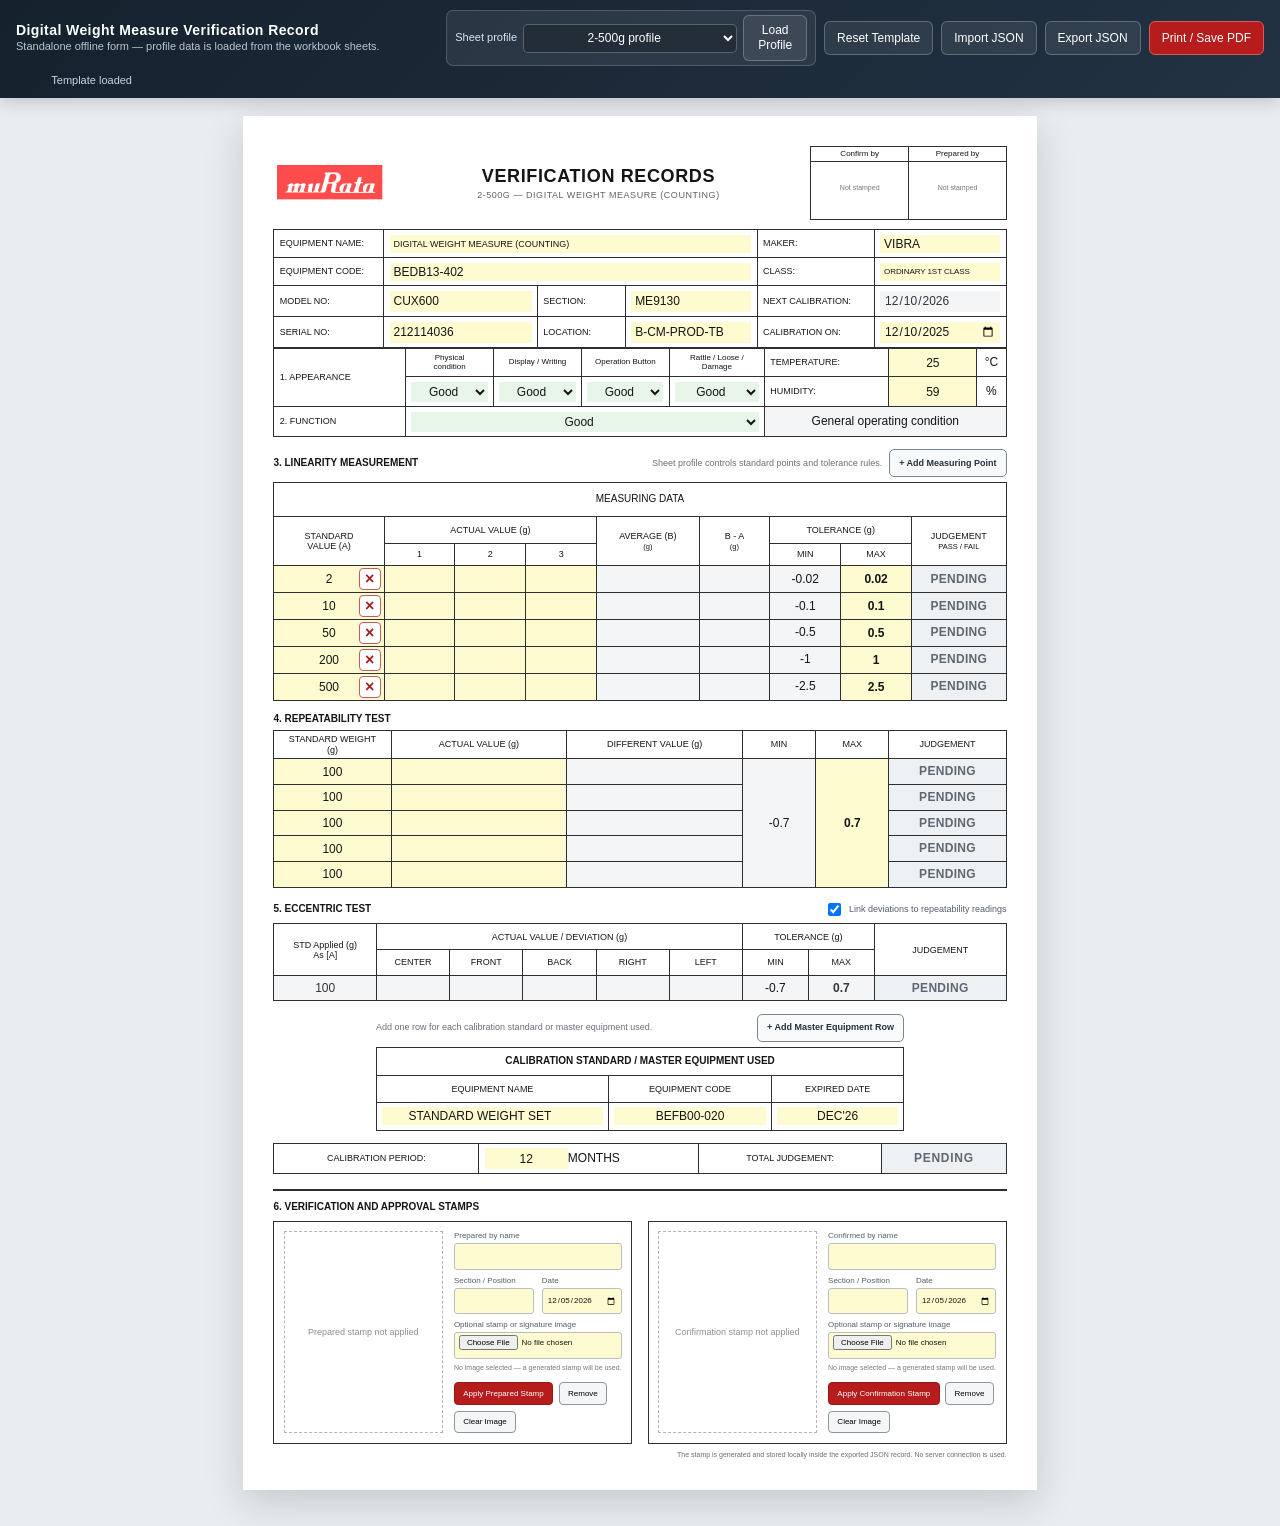
<file: Digital_Weight_Measure_Profile_Standalone.html>
<!DOCTYPE html>
<html lang="en">
<head>
<meta charset="UTF-8">
<meta name="viewport" content="width=device-width, initial-scale=1.0">
<title>Weight Measurer Verification Record</title>
<style>
  :root {
    --ink: #151515;
    --line: #2f2f2f;
    --muted: #68707a;
    --paper: #ffffff;
    --workspace: #e9edf1;
    --entry: #fffbd0;
    --entry-focus: #fff4a4;
    --computed: #f3f5f7;
    --pass-bg: #e8f6ea;
    --pass-fg: #17652d;
    --fail-bg: #fde8e7;
    --fail-fg: #a51f1f;
    --pending-bg: #eef1f4;
    --pending-fg: #5e6872;
    --stamp: #bd1e1e;
    --toolbar: #15212d;
    --toolbar-2: #223243;
  }

  * { box-sizing: border-box; }

  html { background: var(--workspace); }

  body {
    margin: 0;
    color: var(--ink);
    background: var(--workspace);
    font-family: Arial, Helvetica, sans-serif;
    font-size: 12px;
    line-height: 1.25;
  }

  button, input, select { font: inherit; }

  .toolbar {
    position: sticky;
    top: 0;
    z-index: 1000;
    display: flex;
    align-items: center;
    gap: 8px;
    flex-wrap: wrap;
    padding: 10px 16px;
    color: #fff;
    background: linear-gradient(135deg, var(--toolbar), var(--toolbar-2));
    box-shadow: 0 4px 16px rgba(0, 0, 0, .18);
  }

  .toolbar-title {
    margin-right: auto;
    min-width: 220px;
  }

  .toolbar-title strong {
    display: block;
    font-size: 14px;
    letter-spacing: .03em;
  }

  .toolbar-title span {
    color: #b9c5d0;
    font-size: 11px;
  }

  .tool-button {
    min-height: 34px;
    padding: 7px 12px;
    border: 1px solid rgba(255,255,255,.24);
    border-radius: 6px;
    color: #fff;
    background: rgba(255,255,255,.08);
    cursor: pointer;
  }

  .tool-button:hover { background: rgba(255,255,255,.17); }
  .tool-button.primary { background: #b71c1c; border-color: #d45b5b; }
  .tool-button.primary:hover { background: #cb2525; }

  .profile-control {
    display: flex;
    align-items: center;
    gap: 6px;
    min-height: 34px;
    padding: 4px 8px;
    border: 1px solid rgba(255,255,255,.18);
    border-radius: 7px;
    background: rgba(255,255,255,.07);
  }

  .profile-control label {
    color: #dbe5ee;
    font-size: 11px;
    white-space: nowrap;
  }

  .profile-control select {
    min-width: 188px;
    height: 29px;
    padding: 5px 7px;
    border: 1px solid rgba(255,255,255,.25);
    border-radius: 5px;
    color: #fff;
    background: rgba(0,0,0,.18);
  }

  .profile-control select option { color: #111; background: #fff; }


  .save-indicator {
    min-width: 116px;
    color: #c8d3dd;
    text-align: right;
    font-size: 11px;
  }

  .page {
    width: 210mm;
    min-height: 297mm;
    margin: 18px auto 36px;
    padding: 8mm;
    background: var(--paper);
    box-shadow: 0 12px 36px rgba(27, 38, 49, .18);
  }

  .document-header {
    display: grid;
    grid-template-columns: 30mm minmax(0, 1fr) 52mm;
    gap: 3mm;
    align-items: stretch;
    margin-bottom: 2.5mm;
  }

  .brand-block {
    display: flex;
    align-items: center;
    justify-content: center;
    min-height: 19mm;
  }

  .brand-block img {
    display: block;
    width: 28mm;
    height: auto;
  }

  .record-title {
    display: flex;
    flex-direction: column;
    align-items: center;
    justify-content: center;
    min-width: 0;
    text-align: center;
  }

  .record-title h1 {
    margin: 0;
    font-size: 18px;
    letter-spacing: .035em;
  }

  .record-title p {
    margin: 3px 0 0;
    color: #5e6267;
    font-size: 9px;
    letter-spacing: .06em;
    text-transform: uppercase;
  }

  .mini-approval {
    display: grid;
    grid-template-columns: 1fr 1fr;
    border: 1px solid var(--line);
  }

  .mini-box {
    min-width: 0;
    min-height: 19mm;
    border-left: 1px solid var(--line);
  }

  .mini-box:first-child { border-left: 0; }

  .mini-label {
    padding: 2px 3px;
    border-bottom: 1px solid var(--line);
    font-size: 8px;
    text-align: center;
  }

  .mini-stamp {
    display: flex;
    align-items: center;
    justify-content: center;
    min-height: 14mm;
    padding: 2px;
    overflow: hidden;
    color: #777;
    text-align: center;
    font-size: 7px;
  }

  .mini-stamp.applied {
    color: var(--stamp);
    font-weight: 700;
    line-height: 1.12;
    text-transform: uppercase;
  }

  table {
    width: 100%;
    border-collapse: collapse;
    table-layout: fixed;
  }

  th, td {
    height: 7.1mm;
    padding: 1.2mm 1.4mm;
    border: 1px solid var(--line);
    vertical-align: middle;
  }

  th {
    font-weight: 500;
    text-align: center;
  }

  .field-label {
    font-size: 9px;
    text-align: left;
    white-space: nowrap;
  }

  .section-heading {
    display: flex;
    align-items: center;
    justify-content: space-between;
    gap: 10px;
    margin: 3.2mm 0 1.2mm;
    font-size: 10px;
    font-weight: 600;
  }

  .section-heading .link-option {
    display: inline-flex;
    align-items: center;
    gap: 5px;
    color: #555e68;
    font-size: 9px;
    font-weight: 400;
  }

  .section-heading .link-option input { width: auto; }

  .section-actions {
    display: inline-flex;
    align-items: center;
    gap: 7px;
    margin-left: auto;
  }

  .section-help {
    color: var(--muted);
    font-size: 9px;
    font-weight: 400;
  }

  .linearity-standard-cell {
    position: relative;
  }

  .linearity-standard-cell input {
    padding-right: 29px;
  }


  .section-cell {
    font-size: 9px;
    font-weight: 500;
    text-align: left;
  }

  .table-title {
    height: 9mm;
    font-size: 10px;
    font-weight: 500;
  }

  .subhead {
    font-size: 9px;
    line-height: 1.12;
  }

  .unit-row th,
  .unit-row td {
    height: 6mm;
    padding-top: .8mm;
    padding-bottom: .8mm;
    font-size: 9px;
  }

  .compact th,
  .compact td { height: 6.8mm; }

  .meta-table input,
  .condition-table input,
  .condition-table select,
  .data-table input,
  .standard-table input,
  .summary-table input,
  .stamp-form input {
    width: 100%;
    min-width: 0;
    height: 100%;
    padding: 2px 4px;
    border: 0;
    border-radius: 0;
    color: var(--ink);
    background: var(--entry);
    outline: 0;
    text-align: center;
  }

  .meta-table input { text-align: left; }
  #equipmentName { font-size: 9px; }
  #equipmentClass { font-size: 8px; letter-spacing: -0.01em; }

  input:focus,
  select:focus {
    background: var(--entry-focus) !important;
    box-shadow: inset 0 0 0 2px #d9a900;
  }

  input[readonly] {
    color: #30363b;
    background: var(--computed);
    cursor: default;
  }

  input[type="number"] { appearance: textfield; }
  input[type="number"]::-webkit-inner-spin-button,
  input[type="number"]::-webkit-outer-spin-button { margin: 0; appearance: none; }

  select {
    width: 100%;
    min-width: 0;
    height: 100%;
    padding: 2px 19px 2px 4px;
    border: 0;
    border-radius: 0;
    color: var(--ink);
    background-color: var(--entry);
    text-align: center;
    outline: 0;
  }

  .select-good { color: var(--pass-fg); background-color: var(--pass-bg) !important; }
  .select-bad { color: var(--fail-fg); background-color: var(--fail-bg) !important; }
  .select-empty { color: var(--pending-fg); background-color: var(--entry) !important; }

  .condition-table .check-label {
    font-size: 8px;
    line-height: 1.1;
    text-align: center;
  }

  .condition-table .environment-value {
    padding: 0;
  }

  .condition-table .environment-unit {
    padding-left: 1px;
    padding-right: 1px;
    text-align: center;
  }

  .data-table td { padding: 0; text-align: center; }
  .data-table th { padding: 1mm; }

  .computed-cell {
    padding: 1mm !important;
    background: var(--computed);
    text-align: center;
    font-variant-numeric: tabular-nums;
  }

  .judgment {
    padding: .8mm !important;
    font-weight: 700;
    letter-spacing: .025em;
    text-align: center;
  }

  .status-pass { color: var(--pass-fg); background: var(--pass-bg); }
  .status-fail { color: var(--fail-fg); background: var(--fail-bg); }
  .status-pending { color: var(--pending-fg); background: var(--pending-bg); }

  .tolerance-input { font-weight: 600; }

  .standard-table-wrap {
    width: 72%;
    margin: 3.2mm auto 0;
  }

  .standard-table {
    width: 100%;
    margin: 0;
  }

  .standard-table .table-title {
    height: 7.5mm;
    font-weight: 700;
  }

  .standard-table-controls {
    display: flex;
    align-items: center;
    justify-content: space-between;
    gap: 8px;
    margin-bottom: 5px;
  }

  .standard-table-help {
    color: var(--muted);
    font-size: 9px;
  }

  .standard-row-button {
    flex: 0 0 auto;
    min-height: 28px;
    padding: 5px 9px;
    border: 1px solid #7a8793;
    border-radius: 5px;
    color: #24313d;
    background: #f7f9fb;
    cursor: pointer;
    font-size: 9px;
    font-weight: 700;
  }

  .standard-row-button:hover { background: #eaf0f5; }

  .standard-name-cell {
    position: relative;
  }

  .standard-name-cell input {
    padding-right: 29px;
  }

  .standard-row-remove {
    position: absolute;
    top: 50%;
    right: 3px;
    width: 22px;
    height: 22px;
    padding: 0;
    border: 1px solid #c75b5b;
    border-radius: 4px;
    color: #a51f1f;
    background: #fff;
    cursor: pointer;
    font-size: 16px;
    font-weight: 700;
    line-height: 18px;
    transform: translateY(-50%);
  }

  .standard-row-remove:hover { background: #fde8e7; }

  .summary-table {
    margin-top: 3.2mm;
  }

  .summary-table td { height: 8mm; }

  .summary-label {
    font-size: 9px;
    white-space: nowrap;
  }

  .period-wrap {
    display: grid;
    grid-template-columns: 22mm 1fr;
    align-items: center;
    height: 100%;
  }

  .period-wrap input { text-align: center; }

  .overall-status {
    font-size: 12px;
    font-weight: 800;
    letter-spacing: .06em;
    text-align: center;
  }

  .stamp-section {
    margin-top: 4mm;
    padding-top: 2.5mm;
    border-top: 2px solid var(--line);
    break-inside: avoid;
  }

  .stamp-section h2 {
    margin: 0 0 2mm;
    font-size: 10px;
    font-weight: 600;
  }

  .stamp-grid {
    display: grid;
    grid-template-columns: 1fr 1fr;
    gap: 4mm;
  }

  .stamp-card {
    display: grid;
    grid-template-columns: 42mm 1fr;
    gap: 3mm;
    min-height: 35mm;
    padding: 2.5mm;
    border: 1px solid var(--line);
  }

  .stamp-preview {
    display: flex;
    flex-direction: column;
    align-items: center;
    justify-content: center;
    min-height: 29mm;
    padding: 2mm;
    border: 1px dashed #aeb4ba;
    overflow: hidden;
    background: #fff;
    text-align: center;
  }

  .stamp-preview.empty {
    color: #8a9096;
    font-size: 9px;
  }

  .generated-stamp {
    width: 37mm;
    max-width: 100%;
    padding: 1.5mm 2mm;
    border: 1.2mm double var(--stamp);
    border-radius: 3mm;
    color: var(--stamp);
    transform: rotate(-2deg);
    text-align: center;
    text-transform: uppercase;
  }

  .generated-stamp .stamp-role {
    padding-bottom: 1mm;
    border-bottom: .6mm solid var(--stamp);
    font-size: 10px;
    font-weight: 900;
    letter-spacing: .08em;
  }

  .generated-stamp .stamp-name {
    margin-top: 1.2mm;
    overflow-wrap: anywhere;
    font-size: 8px;
    font-weight: 800;
  }

  .generated-stamp .stamp-meta {
    margin-top: .8mm;
    font-size: 7px;
    line-height: 1.15;
  }

  .uploaded-stamp {
    max-width: 36mm;
    max-height: 20mm;
    object-fit: contain;
  }

  .uploaded-caption {
    margin-top: 1mm;
    color: var(--stamp);
    font-size: 7px;
    font-weight: 700;
    line-height: 1.15;
    text-transform: uppercase;
  }

  .stamp-form {
    display: grid;
    grid-template-columns: 1fr 1fr;
    gap: 1.5mm 2mm;
    align-content: start;
  }

  .stamp-form label {
    display: block;
    min-width: 0;
    color: #555e68;
    font-size: 8px;
  }

  .stamp-form label.full { grid-column: 1 / -1; }

  .stamp-form input {
    height: 7mm;
    margin-top: .6mm;
    border: 1px solid #b9bec4;
    border-radius: 3px;
    text-align: left;
  }

  .stamp-actions {
    display: flex;
    gap: 1.5mm;
    grid-column: 1 / -1;
    flex-wrap: wrap;
    margin-top: .4mm;
  }

  .stamp-button {
    padding: 1.4mm 2.2mm;
    border: 1px solid #8d959d;
    border-radius: 4px;
    background: #f4f6f8;
    cursor: pointer;
    font-size: 8px;
  }

  .stamp-button.apply {
    color: #fff;
    border-color: #9d1717;
    background: #b71c1c;
  }

  .stamp-button:hover { filter: brightness(.97); }

  .stamp-file-name {
    grid-column: 1 / -1;
    min-height: 11px;
    color: #747b82;
    font-size: 7px;
  }

  .document-note {
    margin: 2mm 0 0;
    color: #676e75;
    font-size: 7px;
    text-align: right;
  }

  .toast {
    position: fixed;
    right: 18px;
    bottom: 18px;
    z-index: 2000;
    max-width: 360px;
    padding: 10px 14px;
    border-radius: 7px;
    color: #fff;
    background: rgba(25, 33, 41, .94);
    box-shadow: 0 8px 22px rgba(0,0,0,.22);
    opacity: 0;
    transform: translateY(8px);
    pointer-events: none;
    transition: opacity .18s ease, transform .18s ease;
  }

  .toast.show { opacity: 1; transform: translateY(0); }

  .visually-hidden {
    position: absolute !important;
    width: 1px !important;
    height: 1px !important;
    padding: 0 !important;
    margin: -1px !important;
    overflow: hidden !important;
    clip: rect(0,0,0,0) !important;
    white-space: nowrap !important;
    border: 0 !important;
  }

  @media (max-width: 900px) {
    .page {
      width: calc(100% - 20px);
      min-width: 760px;
      margin: 10px;
    }

    body { overflow-x: auto; }
    .toolbar { min-width: 780px; }
  }

  @page {
    size: A4 portrait;
    margin: 6mm;
  }

  @media print {
    html, body {
      width: 210mm;
      margin: 0;
      background: #fff;
      -webkit-print-color-adjust: exact;
      print-color-adjust: exact;
    }

    .toolbar,
    .screen-only,
    .toast { display: none !important; }

    .page {
      width: auto;
      min-height: 0;
      margin: 0;
      padding: 0;
      box-shadow: none;
    }

    .record-title h1 { font-size: 16px; }
    .document-header { margin-bottom: 2mm; }
    .section-heading { margin-top: 2.5mm; }
    .stamp-section { display: none !important; }
    .standard-table-controls,
    .standard-row-remove { display: none !important; }
    .standard-name-cell input,
    .linearity-standard-cell input { padding-right: 4px; }

    input,
    select {
      color: #000 !important;
      background: transparent !important;
      box-shadow: none !important;
      -webkit-appearance: none;
      appearance: none;
    }

    input[readonly] { background: transparent !important; }
    select { padding-right: 4px; }

    .status-pass { background: #e8f6ea !important; }
    .status-fail { background: #fde8e7 !important; }
    .status-pending { background: #eef1f4 !important; }
    .select-good { background: #e8f6ea !important; }
    .select-bad { background: #fde8e7 !important; }

    .stamp-card {
      grid-template-columns: 1fr;
      min-height: 31mm;
      padding: 2mm;
    }

    .stamp-preview {
      min-height: 27mm;
      border: 0;
    }

    .document-note { display: none; }
  }
</style>
</head>
<body>
  <div class="toolbar" role="region" aria-label="Document controls">
    <div class="toolbar-title">
      <strong>Digital Weight Measure Verification Record</strong>
      <span>Standalone offline form — profile data is loaded from the workbook sheets.</span>
    </div>
    <div class="profile-control">
      <label for="profileSelect">Sheet profile</label>
      <select id="profileSelect" aria-label="Digital weight measure sheet profile">
        <option value="profile_moisture">Moisture profile</option>
        <option value="profile_1_10kg">1-10kg profile</option>
        <option value="profile_2_50g">2-50g profile</option>
        <option value="profile_100g">100g profile</option>
        <option value="profile_2_200g">2-200g profile</option>
        <option value="profile_2_500g" selected>2-500g profile</option>
        <option value="profile_above_10kg">above 10kg profile</option>
        <option value="profile_gf_3000">GF-3000 profile</option>
        <option value="profile_spx6201jp">SPX6201JP profile</option>
        <option value="profile_cux_1500">CUX 1500 profile</option>
        <option value="profile_ek12ooi">EK12OOi profile</option>
        <option value="profile_plt">PLT profile</option>
      </select>
      <button class="tool-button" type="button" id="applyProfileButton">Load Profile</button>
    </div>
    <button class="tool-button" type="button" id="resetButton">Reset Template</button>
    <button class="tool-button" type="button" id="importButton">Import JSON</button>
    <button class="tool-button" type="button" id="exportButton">Export JSON</button>
    <button class="tool-button primary" type="button" id="printButton">Print / Save PDF</button>
    <span class="save-indicator" id="saveIndicator">Ready</span>
    <input class="visually-hidden" type="file" id="jsonFileInput" accept="application/json,.json">
  </div>

  <main class="page" id="verificationRecord">
    <header class="document-header">
      <div class="brand-block">
        <img src="[data-uri]" alt="Murata logo">
      </div>
      <div class="record-title">
        <h1>VERIFICATION RECORDS</h1>
        <p id="recordSubtitle">Digital Weight Measure / Counting Scale</p>
      </div>
      <div class="mini-approval" aria-label="Approval stamp summary">
        <div class="mini-box">
          <div class="mini-label">Confirm by</div>
          <div class="mini-stamp" id="miniConfirmed">Not stamped</div>
        </div>
        <div class="mini-box">
          <div class="mini-label">Prepared by</div>
          <div class="mini-stamp" id="miniPrepared">Not stamped</div>
        </div>
      </div>
    </header>

    <table class="meta-table" aria-label="Equipment information">
      <colgroup>
        <col style="width:15%"><col style="width:21%">
        <col style="width:12%"><col style="width:18%">
        <col style="width:16%"><col style="width:18%">
      </colgroup>
      <tbody>
        <tr>
          <th class="field-label">EQUIPMENT NAME:</th>
          <td colspan="3"><input id="equipmentName" type="text" autocomplete="off"></td>
          <th class="field-label">MAKER:</th>
          <td><input id="maker" type="text" autocomplete="off"></td>
        </tr>
        <tr>
          <th class="field-label">EQUIPMENT CODE:</th>
          <td colspan="3"><input id="equipmentCode" type="text" autocomplete="off"></td>
          <th class="field-label">CLASS:</th>
          <td><input id="equipmentClass" type="text" autocomplete="off"></td>
        </tr>
        <tr>
          <th class="field-label">MODEL NO:</th>
          <td><input id="modelNo" type="text" autocomplete="off"></td>
          <th class="field-label">SECTION:</th>
          <td><input id="section" type="text" autocomplete="off"></td>
          <th class="field-label">NEXT CALIBRATION:</th>
          <td><input id="nextCalibration" type="date" readonly></td>
        </tr>
        <tr>
          <th class="field-label">SERIAL NO:</th>
          <td><input id="serialNo" type="text" autocomplete="off"></td>
          <th class="field-label">LOCATION:</th>
          <td><input id="location" type="text" autocomplete="off"></td>
          <th class="field-label">CALIBRATION ON:</th>
          <td><input id="calibrationOn" type="date"></td>
        </tr>
      </tbody>
    </table>

    <table class="condition-table compact" aria-label="Appearance and function checks">
      <colgroup>
        <col style="width:18%"><col style="width:12%"><col style="width:12%"><col style="width:12%"><col style="width:13%"><col style="width:17%"><col style="width:12%"><col style="width:4%">
      </colgroup>
      <tbody>
        <tr>
          <th class="section-cell" rowspan="2">1. APPEARANCE</th>
          <th class="check-label">Physical<br>condition</th>
          <th class="check-label">Display / Writing</th>
          <th class="check-label">Operation Button</th>
          <th class="check-label">Rattle / Loose / Damage</th>
          <th class="field-label">TEMPERATURE:</th>
          <td class="environment-value"><input id="temperature" type="number" step="0.1"></td>
          <td class="environment-unit">°C</td>
        </tr>
        <tr>
          <td><select id="appearancePhysical" aria-label="Physical condition"><option value=""></option><option>Good</option><option>No Good</option></select></td>
          <td><select id="appearanceDisplay" aria-label="Display and writing"><option value=""></option><option>Good</option><option>No Good</option></select></td>
          <td><select id="appearanceOperation" aria-label="Operation button"><option value=""></option><option>Good</option><option>No Good</option></select></td>
          <td><select id="appearanceDamage" aria-label="Rattle, loose or damage"><option value=""></option><option>Good</option><option>No Good</option></select></td>
          <th class="field-label">HUMIDITY:</th>
          <td class="environment-value"><input id="humidity" type="number" step="0.1"></td>
          <td class="environment-unit">%</td>
        </tr>
        <tr>
          <th class="section-cell">2. FUNCTION</th>
          <td colspan="4"><select id="functionCheck" aria-label="Function check"><option value=""></option><option>Good</option><option>No Good</option></select></td>
          <td colspan="3" class="computed-cell">General operating condition</td>
        </tr>
      </tbody>
    </table>

    <div class="section-heading">
      <span>3. LINEARITY MEASUREMENT</span>
      <div class="section-actions screen-only">
        <span class="section-help">Sheet profile controls standard points and tolerance rules.</span>
        <button class="standard-row-button" type="button" id="addLinearityRowButton">+ Add Measuring Point</button>
      </div>
    </div>
    <table class="data-table" aria-label="Linearity measurement">
      <colgroup>
        <col style="width:14%"><col style="width:9%"><col style="width:9%"><col style="width:9%"><col style="width:13%"><col style="width:9%"><col style="width:9%"><col style="width:9%"><col style="width:12%">
      </colgroup>
      <thead>
        <tr><th class="table-title" colspan="9">MEASURING DATA</th></tr>
        <tr>
          <th rowspan="2" class="subhead">STANDARD<br>VALUE (A)</th>
          <th colspan="3" class="subhead">ACTUAL VALUE (<span data-unit-text>g</span>)</th>
          <th rowspan="2" class="subhead">AVERAGE (B)<br><small>(<span data-unit-text>g</span>)</small></th>
          <th rowspan="2" class="subhead">B - A<br><small>(<span data-unit-text>g</span>)</small></th>
          <th colspan="2" class="subhead">TOLERANCE (<span data-unit-text>g</span>)</th>
          <th rowspan="2" class="subhead">JUDGEMENT<br><small>PASS / FAIL</small></th>
        </tr>
        <tr class="unit-row">
          <th>1</th><th>2</th><th>3</th><th>MIN</th><th>MAX</th>
        </tr>
      </thead>
      <tbody id="linearityBody"></tbody>
    </table>

    <div class="section-heading"><span>4. REPEATABILITY TEST</span></div>
    <table class="data-table compact" aria-label="Repeatability test">
      <colgroup>
        <col style="width:16%"><col style="width:24%"><col style="width:24%"><col style="width:10%"><col style="width:10%"><col style="width:16%">
      </colgroup>
      <thead>
        <tr>
          <th class="subhead">STANDARD WEIGHT<br>(<span data-unit-text>g</span>)</th>
          <th class="subhead">ACTUAL VALUE (<span data-unit-text>g</span>)</th>
          <th class="subhead">DIFFERENT VALUE (<span data-unit-text>g</span>)</th>
          <th class="subhead">MIN</th>
          <th class="subhead">MAX</th>
          <th class="subhead">JUDGEMENT</th>
        </tr>
      </thead>
      <tbody id="repeatabilityBody"></tbody>
    </table>

    <div class="section-heading">
      <span>5. ECCENTRIC TEST</span>
      <label class="link-option screen-only"><input type="checkbox" id="linkEccentric" checked> Link deviations to repeatability readings</label>
    </div>
    <table class="data-table compact" aria-label="Eccentric test">
      <colgroup>
        <col style="width:14%"><col style="width:10%"><col style="width:10%"><col style="width:10%"><col style="width:10%"><col style="width:10%"><col style="width:9%"><col style="width:9%"><col style="width:18%">
      </colgroup>
      <thead>
        <tr>
          <th rowspan="2" class="subhead">STD Applied (<span data-unit-text>g</span>)<br>As [A]</th>
          <th colspan="5" class="subhead">ACTUAL VALUE / DEVIATION (<span data-unit-text>g</span>)</th>
          <th colspan="2" class="subhead">TOLERANCE (<span data-unit-text>g</span>)</th>
          <th rowspan="2" class="subhead">JUDGEMENT</th>
        </tr>
        <tr class="unit-row"><th>CENTER</th><th>FRONT</th><th>BACK</th><th>RIGHT</th><th>LEFT</th><th>MIN</th><th>MAX</th></tr>
      </thead>
      <tbody>
        <tr>
          <td><input id="eccStandard" type="number" step="0.01"></td>
          <td><input id="eccCenter" type="number" step="0.01"></td>
          <td><input id="eccFront" type="number" step="0.01"></td>
          <td><input id="eccBack" type="number" step="0.01"></td>
          <td><input id="eccRight" type="number" step="0.01"></td>
          <td><input id="eccLeft" type="number" step="0.01"></td>
          <td class="computed-cell" id="eccMin"></td>
          <td><input class="tolerance-input" id="eccTolerance" type="number" step="0.01" min="0"></td>
          <td class="judgment status-pending" id="eccJudgment">PENDING</td>
        </tr>
      </tbody>
    </table>

    <div class="standard-table-wrap">
      <div class="standard-table-controls screen-only">
        <span class="standard-table-help">Add one row for each calibration standard or master equipment used.</span>
        <button class="standard-row-button" type="button" id="addStandardRowButton">+ Add Master Equipment Row</button>
      </div>
      <table class="standard-table" aria-label="Calibration standard and master equipment used">
        <colgroup><col style="width:44%"><col style="width:31%"><col style="width:25%"></colgroup>
        <thead>
          <tr><th colspan="3" class="table-title">CALIBRATION STANDARD / MASTER EQUIPMENT USED</th></tr>
          <tr><th class="subhead">EQUIPMENT NAME</th><th class="subhead">EQUIPMENT CODE</th><th class="subhead">EXPIRED DATE</th></tr>
        </thead>
        <tbody id="calibrationStandardsBody"></tbody>
      </table>
    </div>

    <table class="summary-table" aria-label="Calibration period and total judgement">
      <colgroup><col style="width:28%"><col style="width:30%"><col style="width:25%"><col style="width:17%"></colgroup>
      <tbody>
        <tr>
          <th class="summary-label">CALIBRATION PERIOD:</th>
          <td>
            <div class="period-wrap">
              <input id="calibrationPeriod" type="number" min="1" step="1">
              <span>MONTHS</span>
            </div>
          </td>
          <th class="summary-label">TOTAL JUDGEMENT:</th>
          <td class="overall-status status-pending" id="totalJudgment">PENDING</td>
        </tr>
      </tbody>
    </table>

    <section class="stamp-section" aria-labelledby="stampTitle">
      <h2 id="stampTitle">6. VERIFICATION AND APPROVAL STAMPS</h2>
      <div class="stamp-grid">
        <article class="stamp-card" data-role="prepared">
          <div class="stamp-preview empty" id="preparedStampPreview">Prepared stamp not applied</div>
          <div class="stamp-form screen-only">
            <label class="full">Prepared by name
              <input id="preparedName" type="text" autocomplete="off">
            </label>
            <label>Section / Position
              <input id="preparedSection" type="text" autocomplete="off">
            </label>
            <label>Date
              <input id="preparedDate" type="date">
            </label>
            <label class="full">Optional stamp or signature image
              <input id="preparedImageInput" type="file" accept="image/*">
            </label>
            <div class="stamp-file-name" id="preparedImageName">No image selected — a generated stamp will be used.</div>
            <div class="stamp-actions">
              <button class="stamp-button apply" type="button" data-apply-stamp="prepared">Apply Prepared Stamp</button>
              <button class="stamp-button" type="button" data-remove-stamp="prepared">Remove</button>
              <button class="stamp-button" type="button" data-clear-image="prepared">Clear Image</button>
            </div>
          </div>
        </article>

        <article class="stamp-card" data-role="confirmed">
          <div class="stamp-preview empty" id="confirmedStampPreview">Confirmation stamp not applied</div>
          <div class="stamp-form screen-only">
            <label class="full">Confirmed by name
              <input id="confirmedName" type="text" autocomplete="off">
            </label>
            <label>Section / Position
              <input id="confirmedSection" type="text" autocomplete="off">
            </label>
            <label>Date
              <input id="confirmedDate" type="date">
            </label>
            <label class="full">Optional stamp or signature image
              <input id="confirmedImageInput" type="file" accept="image/*">
            </label>
            <div class="stamp-file-name" id="confirmedImageName">No image selected — a generated stamp will be used.</div>
            <div class="stamp-actions">
              <button class="stamp-button apply" type="button" data-apply-stamp="confirmed">Apply Confirmation Stamp</button>
              <button class="stamp-button" type="button" data-remove-stamp="confirmed">Remove</button>
              <button class="stamp-button" type="button" data-clear-image="confirmed">Clear Image</button>
            </div>
          </div>
        </article>
      </div>
      <p class="document-note">The stamp is generated and stored locally inside the exported JSON record. No server connection is used.</p>
    </section>
  </main>

  <div class="toast" id="toast" role="status" aria-live="polite"></div>


<script>
(() => {
  'use strict';

  const STORAGE_KEY = 'digital-weight-measure-profile-record-v3';
  const DEFAULT_PROFILE = "profile_2_500g";
  const MAX_LINEARITY_ROWS = 20;
  const REPEATABILITY_READINGS = 5;
  const MAX_STANDARD_ROWS = 30;
  const ECC_IDS = ['eccCenter', 'eccFront', 'eccBack', 'eccRight', 'eccLeft'];
  const PROFILES = {
  "profile_moisture": {
    "label": "Moisture",
    "subtitle": "Moisture \u2014 Moisture weight unit",
    "unit": "g",
    "equipment": {
      "name": "Moisture weight unit",
      "code": "BEDB13-404",
      "maker": "AND",
      "className": "Ordinary 2nd class",
      "modelNo": "AND",
      "section": "ME960",
      "serialNo": "P1062774",
      "location": "B-CM-PROD",
      "calibrationOn": "2025-12-04",
      "temperature": 24,
      "humidity": 56,
      "calibrationPeriod": 12
    },
    "checks": {
      "physical": "Good",
      "display": "Good",
      "operation": "Good",
      "damage": "Good",
      "function": "Good"
    },
    "linearity": [
      {
        "standard": 2.0,
        "toleranceRule": {
          "type": "percent",
          "value": 1.0
        }
      },
      {
        "standard": 5.0,
        "toleranceRule": {
          "type": "percent",
          "value": 1.0
        }
      },
      {
        "standard": 10.0,
        "toleranceRule": {
          "type": "percent",
          "value": 1.0
        }
      },
      {
        "standard": 50.0,
        "toleranceRule": {
          "type": "percent",
          "value": 0.5
        }
      }
    ],
    "repeatability": {
      "standards": [
        20.0,
        20.0,
        20.0,
        20.0,
        20.0
      ],
      "toleranceRule": {
        "type": "percent",
        "value": 0.7
      }
    },
    "calibrationStandards": [
      {
        "name": "2 gram",
        "code": "BEFB00-020",
        "expiredDate": "Dec'26"
      },
      {
        "name": "10 gram",
        "code": "BEFB00-020",
        "expiredDate": "Dec'26"
      },
      {
        "name": "20 gram",
        "code": "BEFB00-020",
        "expiredDate": "Dec'26"
      },
      {
        "name": "50gram",
        "code": "BEFB00-020",
        "expiredDate": "Dec'26"
      },
      {
        "name": "STOPWATCH",
        "code": "BEFD10-01",
        "expiredDate": "Nov'26"
      },
      {
        "name": "CALIBRATOR FLUKE",
        "code": "BECI90-02",
        "expiredDate": "Jul'26"
      }
    ]
  },
  "profile_1_10kg": {
    "label": "1-10kg",
    "subtitle": "1-10kg \u2014 DIGITAL WEIGHT MEASURE",
    "unit": "kg",
    "equipment": {
      "name": "DIGITAL WEIGHT MEASURE",
      "code": "BEDB13-32",
      "maker": "AND",
      "className": "Ordinary 2nd Class",
      "modelNo": "HW-100KC",
      "section": "ME9110",
      "serialNo": "6B1402547",
      "location": "A-LQH2-PROD",
      "calibrationOn": "2026-02-19",
      "temperature": 22,
      "humidity": 63,
      "calibrationPeriod": 12
    },
    "checks": {
      "physical": "Good",
      "display": "Good",
      "operation": "Good",
      "damage": "Good",
      "function": "Good"
    },
    "linearity": [
      {
        "standard": 1.0,
        "toleranceRule": {
          "type": "percent",
          "value": 0.5
        }
      },
      {
        "standard": 5.0,
        "toleranceRule": {
          "type": "percent",
          "value": 0.3
        }
      },
      {
        "standard": 6.0,
        "toleranceRule": {
          "type": "percent",
          "value": 0.3
        }
      },
      {
        "standard": 10.0,
        "toleranceRule": {
          "type": "percent",
          "value": 0.3
        }
      }
    ],
    "repeatability": {
      "standards": [
        0.5,
        1.0,
        1.0,
        1.0,
        1.0
      ],
      "toleranceRule": {
        "type": "fixed",
        "value": 0.01
      }
    },
    "calibrationStandards": [
      {
        "name": "1 Kg",
        "code": "BECB00-009",
        "expiredDate": "JULY'27"
      },
      {
        "name": "5 Kg",
        "code": "BECB00-010",
        "expiredDate": "JULY'27"
      },
      {
        "name": "10 Kg",
        "code": "BECB00-011",
        "expiredDate": "JULY'21"
      },
      {
        "name": "10 Kg",
        "code": "BECB00-011",
        "expiredDate": "JULY'27"
      }
    ]
  },
  "profile_2_50g": {
    "label": "2-50g",
    "subtitle": "2-50g \u2014 Digital Weight Measure",
    "unit": "g",
    "equipment": {
      "name": "Digital Weight Measure",
      "code": "BEDB13-10",
      "maker": "AS ONE",
      "className": "ORDINARY 2nd CLASS",
      "modelNo": "ASP114",
      "section": "ME9130",
      "serialNo": "B348041212",
      "location": "A-FP21-LPD-AREA",
      "calibrationOn": "2026-06-09",
      "temperature": 25,
      "humidity": 56,
      "calibrationPeriod": 12
    },
    "checks": {
      "physical": "Good",
      "display": "Good",
      "operation": "Good",
      "damage": "Good",
      "function": "Good"
    },
    "linearity": [
      {
        "standard": 2.0,
        "toleranceRule": {
          "type": "percent",
          "value": 1.0
        }
      },
      {
        "standard": 5.0,
        "toleranceRule": {
          "type": "percent",
          "value": 1.0
        }
      },
      {
        "standard": 9.997,
        "toleranceRule": {
          "type": "percent",
          "value": 1.0
        }
      },
      {
        "standard": 50.0,
        "toleranceRule": {
          "type": "percent",
          "value": 0.5
        }
      }
    ],
    "repeatability": {
      "standards": [
        100.0,
        100.0,
        100.0,
        100.0,
        100.0
      ],
      "toleranceRule": {
        "type": "percent",
        "value": 0.7
      }
    },
    "calibrationStandards": [
      {
        "name": "STANDARD WEIGHT SET",
        "code": "BEFB00-020",
        "expiredDate": "DEC'26"
      }
    ]
  },
  "profile_100g": {
    "label": "100g",
    "subtitle": "100g \u2014 DIGITAL WEIGHT MEASURE",
    "unit": "g",
    "equipment": {
      "name": "DIGITAL WEIGHT MEASURE",
      "code": "BEDB13-04",
      "maker": "E&E",
      "className": "Ordinary 2nd class",
      "modelNo": "FH300",
      "section": "ME9120",
      "serialNo": "431170050049",
      "location": "C-RF-04A-STATION",
      "calibrationOn": "2026-05-05",
      "temperature": 24,
      "humidity": 56,
      "calibrationPeriod": 12
    },
    "checks": {
      "physical": "Good",
      "display": "Good",
      "operation": "Good",
      "damage": "Good",
      "function": "Good"
    },
    "linearity": [
      {
        "standard": 2.0,
        "toleranceRule": {
          "type": "percent",
          "value": 1.0
        }
      },
      {
        "standard": 5.0,
        "toleranceRule": {
          "type": "percent",
          "value": 1.0
        }
      },
      {
        "standard": 10.0,
        "toleranceRule": {
          "type": "percent",
          "value": 1.0
        }
      },
      {
        "standard": 50.0,
        "toleranceRule": {
          "type": "percent",
          "value": 0.5
        }
      },
      {
        "standard": 200.0,
        "toleranceRule": {
          "type": "percent",
          "value": 0.5
        }
      }
    ],
    "repeatability": {
      "standards": [
        100.0,
        100.0,
        100.0,
        100.0,
        100.0
      ],
      "toleranceRule": {
        "type": "percent",
        "value": 0.7
      }
    },
    "calibrationStandards": [
      {
        "name": "2 gram",
        "code": "BEFB00-020",
        "expiredDate": "Dec'26"
      },
      {
        "name": "10 gram",
        "code": "BEFB00-020",
        "expiredDate": "Dec'26"
      },
      {
        "name": "50 gram",
        "code": "BEFB00-020",
        "expiredDate": "Dec'26"
      },
      {
        "name": "100gram",
        "code": "BEFB00-020",
        "expiredDate": "Dec'26"
      },
      {
        "name": "200 gram",
        "code": "BEFB00-020",
        "expiredDate": "Dec'26"
      }
    ]
  },
  "profile_2_200g": {
    "label": "2-200g",
    "subtitle": "2-200g \u2014 DIGITAL WEIGHT MEASURER",
    "unit": "g",
    "equipment": {
      "name": "DIGITAL WEIGHT MEASURER",
      "code": "BEDB13-405",
      "maker": "AND",
      "className": "Ordinary 2nd class",
      "modelNo": "HR-202i",
      "section": "ME9140",
      "serialNo": "15204967",
      "location": "B-CM-PROD-TB",
      "calibrationOn": "2026-07-22",
      "temperature": 2,
      "humidity": 59,
      "calibrationPeriod": 12
    },
    "checks": {
      "physical": "Good",
      "display": "Good",
      "operation": "Good",
      "damage": "Good",
      "function": "Good"
    },
    "linearity": [
      {
        "standard": 2.0,
        "toleranceRule": {
          "type": "percent",
          "value": 1.0
        }
      },
      {
        "standard": 10.0,
        "toleranceRule": {
          "type": "percent",
          "value": 1.0
        }
      },
      {
        "standard": 50.0,
        "toleranceRule": {
          "type": "percent",
          "value": 1.0
        }
      },
      {
        "standard": 200.0,
        "toleranceRule": {
          "type": "percent",
          "value": 0.5
        }
      },
      {
        "standard": 1000.0,
        "toleranceRule": {
          "type": "fixed",
          "value": 3.0
        }
      }
    ],
    "repeatability": {
      "standards": [
        100.0,
        100.0,
        100.0,
        100.0,
        100.0
      ],
      "toleranceRule": {
        "type": "percent",
        "value": 0.7
      }
    },
    "calibrationStandards": [
      {
        "name": "2 gram",
        "code": "BEFB00-020",
        "expiredDate": "Dec'26"
      },
      {
        "name": "10 gram",
        "code": "BEFB00-020",
        "expiredDate": "Dec'26"
      },
      {
        "name": "50 gram",
        "code": "BEFB00-020",
        "expiredDate": "Dec'26"
      },
      {
        "name": "100gram",
        "code": "BEFB00-020",
        "expiredDate": "Dec'26"
      },
      {
        "name": "200 gram",
        "code": "BEFB00-020",
        "expiredDate": "Dec'26"
      }
    ]
  },
  "profile_2_500g": {
    "label": "2-500g",
    "subtitle": "2-500g \u2014 DIGITAL WEIGHT MEASURE (COUNTING)",
    "unit": "g",
    "equipment": {
      "name": "DIGITAL WEIGHT MEASURE (COUNTING)",
      "code": "BEDB13-402",
      "maker": "VIBRA",
      "className": "ORDINARY 1ST CLASS",
      "modelNo": "CUX600",
      "section": "ME9130",
      "serialNo": "212114036",
      "location": "B-CM-PROD-TB",
      "calibrationOn": "2025-12-10",
      "temperature": 25,
      "humidity": 59,
      "calibrationPeriod": 12
    },
    "checks": {
      "physical": "Good",
      "display": "Good",
      "operation": "Good",
      "damage": "Good",
      "function": "Good"
    },
    "linearity": [
      {
        "standard": 2.0,
        "toleranceRule": {
          "type": "percent",
          "value": 1.0
        }
      },
      {
        "standard": 10.0,
        "toleranceRule": {
          "type": "percent",
          "value": 1.0
        }
      },
      {
        "standard": 50.0,
        "toleranceRule": {
          "type": "percent",
          "value": 1.0
        }
      },
      {
        "standard": 200.0,
        "toleranceRule": {
          "type": "percent",
          "value": 0.5
        }
      },
      {
        "standard": 500.0,
        "toleranceRule": {
          "type": "percent",
          "value": 0.5
        }
      }
    ],
    "repeatability": {
      "standards": [
        100.0,
        100.0,
        100.0,
        100.0,
        100.0
      ],
      "toleranceRule": {
        "type": "percent",
        "value": 0.7
      }
    },
    "calibrationStandards": [
      {
        "name": "STANDARD WEIGHT SET",
        "code": "BEFB00-020",
        "expiredDate": "DEC'26"
      }
    ]
  },
  "profile_above_10kg": {
    "label": "above 10kg",
    "subtitle": "above 10kg \u2014 DIGITAL WEIGHT MEASURER",
    "unit": "kg",
    "equipment": {
      "name": "DIGITAL WEIGHT MEASURER",
      "code": "BEDB13-32",
      "maker": "AND",
      "className": "Ordinary 2nd Class",
      "modelNo": "GP-32K",
      "section": "ME9130",
      "serialNo": "14725620",
      "location": "A-FP21-E-PLATING",
      "calibrationOn": "2026-02-13",
      "temperature": 22,
      "humidity": 63,
      "calibrationPeriod": 12
    },
    "checks": {
      "physical": "Good",
      "display": "Good",
      "operation": "Good",
      "damage": "Good",
      "function": "Good"
    },
    "linearity": [
      {
        "standard": 1.0,
        "toleranceRule": {
          "type": "percent",
          "value": 1.0
        }
      },
      {
        "standard": 5.0,
        "toleranceRule": {
          "type": "percent",
          "value": 0.3
        }
      },
      {
        "standard": 10.0,
        "toleranceRule": {
          "type": "percent",
          "value": 1.0
        }
      }
    ],
    "repeatability": {
      "standards": [
        1.0,
        1.0,
        1.0,
        1.0,
        1.0
      ],
      "toleranceRule": {
        "type": "fixed",
        "value": 0.01
      }
    },
    "calibrationStandards": [
      {
        "name": "1 Kg",
        "code": "BEFB00-020",
        "expiredDate": "DEC'26"
      },
      {
        "name": "5 Kg",
        "code": "BECB00-010",
        "expiredDate": "JULY'27"
      },
      {
        "name": "10 Kg",
        "code": "BECB00-011",
        "expiredDate": "JULY'27"
      }
    ]
  },
  "profile_gf_3000": {
    "label": "GF-3000",
    "subtitle": "GF-3000 \u2014 DIGITAL WEIGHT MEASURE",
    "unit": "g",
    "equipment": {
      "name": "DIGITAL WEIGHT MEASURE",
      "code": "BEDB13-335",
      "maker": "AND",
      "className": "Ordinary 2nd class",
      "modelNo": "GF-3000",
      "section": "ME9130",
      "serialNo": "T0391988",
      "location": "A-AG43-PREPARATION",
      "calibrationOn": "2026-07-03",
      "temperature": 25.7,
      "humidity": 59,
      "calibrationPeriod": 12
    },
    "checks": {
      "physical": "Good",
      "display": "Good",
      "operation": "Good",
      "damage": "Good",
      "function": "Good"
    },
    "linearity": [
      {
        "standard": 2.0,
        "toleranceRule": {
          "type": "percent",
          "value": 1.0
        }
      },
      {
        "standard": 10.0,
        "toleranceRule": {
          "type": "percent",
          "value": 1.0
        }
      },
      {
        "standard": 50.0,
        "toleranceRule": {
          "type": "percent",
          "value": 1.0
        }
      },
      {
        "standard": 200.0,
        "toleranceRule": {
          "type": "percent",
          "value": 0.5
        }
      },
      {
        "standard": 500.0,
        "toleranceRule": {
          "type": "percent",
          "value": 0.5
        }
      },
      {
        "standard": 1000.0,
        "toleranceRule": {
          "type": "percent",
          "value": 0.3
        }
      }
    ],
    "repeatability": {
      "standards": [
        100.0,
        100.0,
        100.0,
        100.0,
        100.0
      ],
      "toleranceRule": {
        "type": "percent",
        "value": 0.7
      }
    },
    "calibrationStandards": [
      {
        "name": "2 gram",
        "code": "BEFB00-020",
        "expiredDate": "Dec'26"
      },
      {
        "name": "10 gram",
        "code": "BEFB00-020",
        "expiredDate": "Dec'26"
      },
      {
        "name": "50 gram",
        "code": "BEFB00-020",
        "expiredDate": "Dec'26"
      },
      {
        "name": "100gram",
        "code": "BEFB00-020",
        "expiredDate": "Dec'26"
      },
      {
        "name": "200 gram",
        "code": "BEFB00-020",
        "expiredDate": "Dec'26"
      },
      {
        "name": "500 gram",
        "code": "BEFB00-020",
        "expiredDate": "Dec'26"
      },
      {
        "name": "1000 gram",
        "code": "BEFB00-020",
        "expiredDate": "Dec'26"
      }
    ]
  },
  "profile_spx6201jp": {
    "label": "SPX6201JP",
    "subtitle": "SPX6201JP \u2014 DIGITAL WEIGHT MEASURE",
    "unit": "g",
    "equipment": {
      "name": "DIGITAL WEIGHT MEASURE",
      "code": "",
      "maker": "AND",
      "className": "Ordinary 2nd class",
      "modelNo": "EK-6100I",
      "section": "ME9120",
      "serialNo": "P5323782",
      "location": "C-RF15-HENSA-TB",
      "calibrationOn": "2025-10-09",
      "temperature": 25,
      "humidity": 59,
      "calibrationPeriod": 12
    },
    "checks": {
      "physical": "Good",
      "display": "Good",
      "operation": "Good",
      "damage": "Good",
      "function": "Good"
    },
    "linearity": [
      {
        "standard": 2.0,
        "toleranceRule": {
          "type": "percent",
          "value": 1.0
        }
      },
      {
        "standard": 10.0,
        "toleranceRule": {
          "type": "percent",
          "value": 1.0
        }
      },
      {
        "standard": 50.0,
        "toleranceRule": {
          "type": "percent",
          "value": 1.0
        }
      },
      {
        "standard": 200.0,
        "toleranceRule": {
          "type": "percent",
          "value": 0.5
        }
      },
      {
        "standard": 1000.0,
        "toleranceRule": {
          "type": "fixed",
          "value": 3.0
        }
      }
    ],
    "repeatability": {
      "standards": [
        100.0,
        100.0,
        100.0,
        100.0,
        100.0
      ],
      "toleranceRule": {
        "type": "percent",
        "value": 0.7
      }
    },
    "calibrationStandards": [
      {
        "name": "2 gram",
        "code": "BEFB00-020",
        "expiredDate": "Dec'26"
      },
      {
        "name": "10 gram",
        "code": "BEFB00-020",
        "expiredDate": "Dec'26"
      },
      {
        "name": "50 gram",
        "code": "BEFB00-020",
        "expiredDate": "Dec'26"
      },
      {
        "name": "100gram",
        "code": "BEFB00-020",
        "expiredDate": "Dec'26"
      },
      {
        "name": "200 gram",
        "code": "BEFB00-020",
        "expiredDate": "Dec'26"
      },
      {
        "name": "1000 gram",
        "code": "BEFB00-020",
        "expiredDate": "Dec'26"
      }
    ]
  },
  "profile_cux_1500": {
    "label": "CUX 1500",
    "subtitle": "CUX 1500 \u2014 DIGITAL WEIGHT MEASURER",
    "unit": "g",
    "equipment": {
      "name": "DIGITAL WEIGHT MEASURER",
      "code": "BEDB13-19",
      "maker": "VIBRA",
      "className": "Ordinary 2nd class",
      "modelNo": "CUX 1500",
      "section": "ME9130",
      "serialNo": "242115004",
      "location": "B-CM-PROD",
      "calibrationOn": "2026-01-12",
      "temperature": 25,
      "humidity": 59,
      "calibrationPeriod": 12
    },
    "checks": {
      "physical": "Good",
      "display": "Good",
      "operation": "Good",
      "damage": "Good",
      "function": "Good"
    },
    "linearity": [
      {
        "standard": 2.0,
        "toleranceRule": {
          "type": "percent",
          "value": 1.0
        }
      },
      {
        "standard": 10.0,
        "toleranceRule": {
          "type": "percent",
          "value": 1.0
        }
      },
      {
        "standard": 50.0,
        "toleranceRule": {
          "type": "percent",
          "value": 1.0
        }
      },
      {
        "standard": 200.0,
        "toleranceRule": {
          "type": "percent",
          "value": 0.5
        }
      },
      {
        "standard": 1000.0,
        "toleranceRule": {
          "type": "fixed",
          "value": 3.0
        }
      }
    ],
    "repeatability": {
      "standards": [
        100.0,
        100.0,
        100.0,
        100.0,
        100.0
      ],
      "toleranceRule": {
        "type": "percent",
        "value": 0.7
      }
    },
    "calibrationStandards": [
      {
        "name": "2 gram",
        "code": "BEFB00-020",
        "expiredDate": "Dec'26"
      },
      {
        "name": "10 gram",
        "code": "BEFB00-020",
        "expiredDate": "Dec'26"
      },
      {
        "name": "50 gram",
        "code": "BEFB00-020",
        "expiredDate": "Dec'26"
      },
      {
        "name": "100gram",
        "code": "BEFB00-020",
        "expiredDate": "Dec'26"
      },
      {
        "name": "200 gram",
        "code": "BEFB00-020",
        "expiredDate": "Dec'26"
      },
      {
        "name": "1000 gram",
        "code": "BEFB00-020",
        "expiredDate": "Dec'26"
      }
    ]
  },
  "profile_ek12ooi": {
    "label": "EK12OOi",
    "subtitle": "EK12OOi \u2014 DIGITAL WEIGHT MEASURER",
    "unit": "g",
    "equipment": {
      "name": "DIGITAL WEIGHT MEASURER",
      "code": "BEDB13-04",
      "maker": "E&E",
      "className": "Ordinary 2nd class",
      "modelNo": "FH300",
      "section": "ME9120",
      "serialNo": "431170050049",
      "location": "C-RF-04A-STATION",
      "calibrationOn": "2026-05-05",
      "temperature": 25,
      "humidity": 59,
      "calibrationPeriod": 12
    },
    "checks": {
      "physical": "Good",
      "display": "Good",
      "operation": "Good",
      "damage": "Good",
      "function": "Good"
    },
    "linearity": [
      {
        "standard": 2.0,
        "toleranceRule": {
          "type": "percent",
          "value": 1.0
        }
      },
      {
        "standard": 10.0,
        "toleranceRule": {
          "type": "percent",
          "value": 1.0
        }
      },
      {
        "standard": 50.0,
        "toleranceRule": {
          "type": "percent",
          "value": 1.0
        }
      },
      {
        "standard": 200.0,
        "toleranceRule": {
          "type": "percent",
          "value": 0.5
        }
      },
      {
        "standard": 1000.0,
        "toleranceRule": {
          "type": "fixed",
          "value": 3.0
        }
      }
    ],
    "repeatability": {
      "standards": [
        100.0,
        100.0,
        100.0,
        100.0,
        100.0
      ],
      "toleranceRule": {
        "type": "percent",
        "value": 0.7
      }
    },
    "calibrationStandards": [
      {
        "name": "2 gram",
        "code": "BECB00-001",
        "expiredDate": "Jul'27"
      },
      {
        "name": "10 gram",
        "code": "BECB00-003",
        "expiredDate": "Jul'27"
      },
      {
        "name": "50 gram",
        "code": "BECB00-005",
        "expiredDate": "Jul'27"
      },
      {
        "name": "100gram",
        "code": "BECB00-006",
        "expiredDate": "Jul'27"
      },
      {
        "name": "200 gram",
        "code": "BECB00-007",
        "expiredDate": "Jul'27"
      },
      {
        "name": "1000 gram",
        "code": "BECB00-009",
        "expiredDate": "Jul'27"
      }
    ]
  },
  "profile_plt": {
    "label": "PLT",
    "subtitle": "PLT \u2014 DIGITAL WEIGHT MEASURER",
    "unit": "g",
    "equipment": {
      "name": "DIGITAL WEIGHT MEASURER",
      "code": "BEDB13-327",
      "maker": "A&D MEASUREMENT",
      "className": "Ordinary 2nd class",
      "modelNo": "HR-250AZ",
      "section": "ME9130",
      "serialNo": "6A7702693",
      "location": "A-FP1518-ENG-TB",
      "calibrationOn": "2025-12-24",
      "temperature": 25,
      "humidity": 59,
      "calibrationPeriod": 12
    },
    "checks": {
      "physical": "Good",
      "display": "Good",
      "operation": "Good",
      "damage": "Good",
      "function": "Good"
    },
    "linearity": [
      {
        "standard": 2.0,
        "toleranceRule": {
          "type": "percent",
          "value": 1.0
        }
      },
      {
        "standard": 10.0,
        "toleranceRule": {
          "type": "percent",
          "value": 1.0
        }
      },
      {
        "standard": 50.0,
        "toleranceRule": {
          "type": "percent",
          "value": 1.0
        }
      },
      {
        "standard": 200.0,
        "toleranceRule": {
          "type": "percent",
          "value": 0.5
        }
      }
    ],
    "repeatability": {
      "standards": [
        100.0,
        100.0,
        100.0,
        100.0,
        100.0
      ],
      "toleranceRule": {
        "type": "percent",
        "value": 0.7
      }
    },
    "calibrationStandards": [
      {
        "name": "2 gram",
        "code": "BEFB00-020",
        "expiredDate": "Dec'26"
      },
      {
        "name": "10 gram",
        "code": "BEFB00-020",
        "expiredDate": "Dec'26"
      },
      {
        "name": "50 gram",
        "code": "BEFB00-020",
        "expiredDate": "Dec'26"
      },
      {
        "name": "100gram",
        "code": "BEFB00-020",
        "expiredDate": "Dec'26"
      },
      {
        "name": "200 gram",
        "code": "BEFB00-020",
        "expiredDate": "Dec'26"
      }
    ]
  }
};

  const todayISO = () => {
    const now = new Date();
    const local = new Date(now.getTime() - now.getTimezoneOffset() * 60000);
    return local.toISOString().slice(0, 10);
  };

  const $ = (id) => document.getElementById(id);
  const deepCopy = (value) => JSON.parse(JSON.stringify(value));
  const sanitizeFilename = (text) => String(text || 'record').replace(/[\/:*?"<>|]+/g, '_').replace(/\s+/g, '_').replace(/^_+|_+$/g, '') || 'record';

  function normalizeNumber(value) {
    if (value === null || value === undefined || String(value).trim() === '') return null;
    const parsed = Number(value);
    return Number.isFinite(parsed) ? parsed : null;
  }

  function numberFromElement(element) { return element ? normalizeNumber(element.value) : null; }
  function numberValue(id) { return numberFromElement($(id)); }

  function formatNumber(value, decimals = 4) {
    if (!Number.isFinite(value)) return '';
    const fixed = Number(value).toFixed(decimals);
    return String(Number(fixed));
  }

  function escapeHtml(value) {
    return String(value ?? '')
      .replace(/&/g, '&amp;')
      .replace(/</g, '&lt;')
      .replace(/>/g, '&gt;')
      .replace(/"/g, '&quot;')
      .replace(/'/g, '&#039;');
  }

  function storageGet(key) { try { return window.localStorage.getItem(key); } catch (error) { return null; } }
  function storageSet(key, value) { try { window.localStorage.setItem(key, value); return true; } catch (error) { return false; } }
  function storageRemove(key) { try { window.localStorage.removeItem(key); return true; } catch (error) { return false; } }

  let stampImages = { prepared: '', confirmed: '' };
  let stampImageNames = { prepared: '', confirmed: '' };
  let stampApplied = { prepared: false, confirmed: false };
  let stampAppliedAt = { prepared: '', confirmed: '' };
  let eccentricManualCache = [null, null, null, null, null];
  let toastTimer = null;
  let saveTimer = null;
  let suppressAutoSave = false;
  let activeProfileKey = DEFAULT_PROFILE;

  function getProfile(key) { return PROFILES[key] || PROFILES[DEFAULT_PROFILE] || Object.values(PROFILES)[0]; }
  function getCurrentProfileKey() { return PROFILES[activeProfileKey] ? activeProfileKey : DEFAULT_PROFILE; }

  function toleranceFromRule(rule, standard) {
    if (!rule || typeof rule !== 'object') return null;
    if (rule.type === 'percent') {
      const percent = normalizeNumber(rule.value);
      return Number.isFinite(percent) && Number.isFinite(standard) ? Math.abs(standard) * percent / 100 : null;
    }
    if (rule.type === 'fixed') {
      const value = normalizeNumber(rule.value);
      return Number.isFinite(value) ? Math.abs(value) : null;
    }
    return null;
  }

  function cloneRule(rule) {
    if (rule && typeof rule === 'object') return deepCopy(rule);
    return { type: 'fixed', value: null };
  }

  function ruleToDataset(rule) {
    try { return JSON.stringify(rule || { type: 'fixed', value: null }); } catch (error) { return '{"type":"fixed","value":null}'; }
  }

  function ruleFromDataset(field) {
    if (!field) return { type: 'fixed', value: null };
    try { return JSON.parse(field.dataset.rule || '{"type":"fixed","value":null}'); } catch (error) { return { type: 'fixed', value: null }; }
  }

  function makeProfileData(key, options = {}) {
    const profileKey = PROFILES[key] ? key : DEFAULT_PROFILE;
    const profile = getProfile(profileKey);
    const blankActuals = options.blankActuals !== false;
    const linearity = profile.linearity.map((row) => {
      const standard = normalizeNumber(row.standard);
      const rule = cloneRule(row.toleranceRule);
      return {
        standard,
        actual: blankActuals ? [null, null, null] : [null, null, null],
        tolerance: toleranceFromRule(rule, standard),
        toleranceAuto: true,
        toleranceRule: rule
      };
    });
    const repStandards = Array.isArray(profile.repeatability?.standards) ? profile.repeatability.standards.slice(0, REPEATABILITY_READINGS) : [];
    while (repStandards.length < REPEATABILITY_READINGS) repStandards.push(repStandards.length ? repStandards[repStandards.length - 1] : null);
    const repeatRule = cloneRule(profile.repeatability?.toleranceRule);
    const repeatability = {
      rows: repStandards.map((standard) => ({ standard: normalizeNumber(standard), actual: null })),
      tolerance: toleranceFromRule(repeatRule, normalizeNumber(repStandards[0])),
      toleranceAuto: true,
      toleranceRule: repeatRule
    };
    return {
      version: 3,
      documentType: 'Digital Weight Measure Verification Record',
      profile: profileKey,
      unit: profile.unit || 'g',
      equipment: deepCopy(profile.equipment || {}),
      appearance: deepCopy(profile.checks || { physical: 'Good', display: 'Good', operation: 'Good', damage: 'Good', function: 'Good' }),
      linearity,
      repeatability,
      eccentric: {
        linked: true,
        standard: repeatability.rows[0]?.standard ?? null,
        values: [null, null, null, null, null],
        manualValues: [null, null, null, null, null],
        tolerance: repeatability.tolerance
      },
      calibrationStandards: deepCopy(profile.calibrationStandards || [{ name: '', code: '', expiredDate: '' }]),
      stamps: {
        prepared: { name: '', section: '', date: todayISO(), image: '', imageName: '', applied: false, appliedAt: '' },
        confirmed: { name: '', section: '', date: todayISO(), image: '', imageName: '', applied: false, appliedAt: '' }
      }
    };
  }

  let defaultData = makeProfileData(DEFAULT_PROFILE);

  function setInputValue(id, value) {
    const element = $(id);
    if (!element) return;
    element.value = value === null || value === undefined ? '' : String(value);
  }

  function showToast(message) {
    const toast = $('toast');
    toast.textContent = message;
    toast.classList.add('show');
    clearTimeout(toastTimer);
    toastTimer = setTimeout(() => toast.classList.remove('show'), 2600);
  }

  function setSaveIndicator(message) { $('saveIndicator').textContent = message; }

  function setStatusCell(cell, status) {
    cell.textContent = status;
    cell.classList.remove('status-pass', 'status-fail', 'status-pending');
    cell.classList.add(status === 'PASS' ? 'status-pass' : status === 'FAIL' ? 'status-fail' : 'status-pending');
    return status;
  }

  function updateSelectAppearance(select) {
    select.classList.remove('select-good', 'select-bad', 'select-empty');
    if (select.value === 'Good') select.classList.add('select-good');
    else if (select.value === 'No Good') select.classList.add('select-bad');
    else select.classList.add('select-empty');
  }

  function updateUnitLabels(unit) {
    const label = unit || 'g';
    document.querySelectorAll('[data-unit-text]').forEach((element) => { element.textContent = label; });
  }

  function setProfileSubtitle(profileKey) {
    const profile = getProfile(profileKey);
    $('recordSubtitle').textContent = profile.subtitle || 'Digital Weight Measure';
  }

  function updateLinearityRowControls() {
    const rows = Array.from($('linearityBody').querySelectorAll('[data-linearity-row]'));
    rows.forEach((row, index) => {
      row.dataset.linearityRow = String(index);
      const button = row.querySelector('[data-remove-linearity-row]');
      if (button) {
        button.hidden = rows.length <= 1;
        button.setAttribute('aria-label', `Remove measuring point ${index + 1}`);
      }
    });
  }

  function normalizeLinearityRow(row = {}, fallbackRule = null) {
    const source = row && typeof row === 'object' ? row : {};
    const standard = normalizeNumber(source.standard);
    const rule = cloneRule(source.toleranceRule || fallbackRule || { type: 'fixed', value: source.tolerance ?? null });
    let tolerance = normalizeNumber(source.tolerance);
    if (!Number.isFinite(tolerance)) tolerance = toleranceFromRule(rule, standard);
    const actual = Array.isArray(source.actual) ? source.actual.slice(0, 3).map(normalizeNumber) : [null, null, null];
    while (actual.length < 3) actual.push(null);
    return {
      standard,
      actual,
      tolerance,
      toleranceAuto: source.toleranceAuto === false ? false : true,
      toleranceRule: rule
    };
  }

  function createLinearityRow(rowData = {}, focusStandard = false) {
    const body = $('linearityBody');
    const row = document.createElement('tr');
    row.dataset.linearityRow = String(body.querySelectorAll('[data-linearity-row]').length);
    const normalized = normalizeLinearityRow(rowData);
    row.innerHTML = `
      <td class="linearity-standard-cell">
        <input type="number" step="any" data-linearity-field="standard" aria-label="Linearity standard value">
        <button class="standard-row-remove screen-only" type="button" data-remove-linearity-row aria-label="Remove measuring point">&times;</button>
      </td>
      <td><input type="number" step="any" data-linearity-field="actual" data-reading="0" aria-label="Linearity actual value 1"></td>
      <td><input type="number" step="any" data-linearity-field="actual" data-reading="1" aria-label="Linearity actual value 2"></td>
      <td><input type="number" step="any" data-linearity-field="actual" data-reading="2" aria-label="Linearity actual value 3"></td>
      <td class="computed-cell" data-linearity-computed="average"></td>
      <td class="computed-cell" data-linearity-computed="difference"></td>
      <td class="computed-cell" data-linearity-computed="min"></td>
      <td><input class="tolerance-input" type="number" step="any" min="0" data-linearity-field="tolerance" aria-label="Linearity maximum tolerance"></td>
      <td class="judgment status-pending" data-linearity-computed="judgment">PENDING</td>`;
    row.querySelector('[data-linearity-field="standard"]').value = normalized.standard ?? '';
    row.querySelectorAll('[data-linearity-field="actual"]').forEach((input, index) => { input.value = normalized.actual[index] ?? ''; });
    const toleranceField = row.querySelector('[data-linearity-field="tolerance"]');
    toleranceField.value = Number.isFinite(normalized.tolerance) ? formatNumber(normalized.tolerance) : '';
    toleranceField.dataset.auto = normalized.toleranceAuto ? 'true' : 'false';
    toleranceField.dataset.rule = ruleToDataset(normalized.toleranceRule);
    body.appendChild(row);
    updateLinearityRowControls();
    if (focusStandard) row.querySelector('[data-linearity-field="standard"]').focus();
    return row;
  }

  function renderLinearityRows(rows) {
    const body = $('linearityBody');
    body.innerHTML = '';
    const list = Array.isArray(rows) && rows.length ? rows.slice(0, MAX_LINEARITY_ROWS) : [{ standard: null, actual: [null, null, null], tolerance: null }];
    list.forEach((row) => createLinearityRow(row));
    updateLinearityRowControls();
  }

  function getLinearityRows() {
    return Array.from($('linearityBody').querySelectorAll('[data-linearity-row]')).map((row) => {
      const standard = numberFromElement(row.querySelector('[data-linearity-field="standard"]'));
      const toleranceField = row.querySelector('[data-linearity-field="tolerance"]');
      return {
        standard,
        actual: Array.from(row.querySelectorAll('[data-linearity-field="actual"]')).map(numberFromElement),
        tolerance: numberFromElement(toleranceField),
        toleranceAuto: toleranceField.dataset.auto === 'true',
        toleranceRule: ruleFromDataset(toleranceField)
      };
    });
  }

  function addLinearityRow() {
    if ($('linearityBody').querySelectorAll('[data-linearity-row]').length >= MAX_LINEARITY_ROWS) {
      showToast(`A maximum of ${MAX_LINEARITY_ROWS} measuring points is allowed.`);
      return;
    }
    const profile = getProfile(getCurrentProfileKey());
    const fallback = profile.linearity?.[profile.linearity.length - 1]?.toleranceRule || { type: 'fixed', value: null };
    createLinearityRow({ toleranceRule: fallback, toleranceAuto: true }, true);
    calculateAll();
    autoSaveNow();
    showToast('Measuring point added.');
  }

  function removeLinearityRow(button) {
    const rows = $('linearityBody').querySelectorAll('[data-linearity-row]');
    if (rows.length <= 1) {
      showToast('At least one measuring point must remain.');
      return;
    }
    const row = button.closest('[data-linearity-row]');
    if (row) row.remove();
    updateLinearityRowControls();
    calculateAll();
    autoSaveNow();
    showToast('Measuring point removed.');
  }

  function renderRepeatabilityRows(rows = [], repeatability = {}) {
    const body = $('repeatabilityBody');
    body.innerHTML = '';
    const normalizedRows = Array.isArray(rows) ? rows.slice(0, REPEATABILITY_READINGS) : [];
    while (normalizedRows.length < REPEATABILITY_READINGS) normalizedRows.push({ standard: null, actual: null });
    for (let i = 0; i < REPEATABILITY_READINGS; i += 1) {
      const source = normalizedRows[i] || {};
      const row = document.createElement('tr');
      const toleranceCells = i === 0 ? `
        <td class="computed-cell" id="repMin" rowspan="${REPEATABILITY_READINGS}"></td>
        <td rowspan="${REPEATABILITY_READINGS}"><input class="tolerance-input" id="repTolerance" type="number" step="any" min="0" aria-label="Repeatability maximum tolerance"></td>` : '';
      row.innerHTML = `
        <td><input id="repStandard${i}" type="number" step="any" aria-label="Repeatability standard ${i + 1}"></td>
        <td><input id="repActual${i}" type="number" step="any" aria-label="Repeatability actual value ${i + 1}"></td>
        <td class="computed-cell" id="repDifference${i}"></td>
        ${toleranceCells}
        <td class="judgment status-pending" id="repJudgment${i}">PENDING</td>`;
      body.appendChild(row);
      setInputValue(`repStandard${i}`, normalizeNumber(source.standard));
      setInputValue(`repActual${i}`, normalizeNumber(source.actual));
    }
    const toleranceField = $('repTolerance');
    const rule = cloneRule(repeatability.toleranceRule || getProfile(getCurrentProfileKey()).repeatability?.toleranceRule || { type: 'fixed', value: repeatability.tolerance ?? null });
    let tolerance = normalizeNumber(repeatability.tolerance);
    if (!Number.isFinite(tolerance)) tolerance = toleranceFromRule(rule, numberValue('repStandard0'));
    toleranceField.value = Number.isFinite(tolerance) ? formatNumber(tolerance) : '';
    toleranceField.dataset.auto = repeatability.toleranceAuto === false ? 'false' : 'true';
    toleranceField.dataset.rule = ruleToDataset(rule);
  }

  function normalizeCalibrationStandard(row) {
    const source = row && typeof row === 'object' ? row : {};
    return {
      name: source.name === null || source.name === undefined ? '' : String(source.name),
      code: source.code === null || source.code === undefined ? '' : String(source.code),
      expiredDate: source.expiredDate === null || source.expiredDate === undefined ? '' : String(source.expiredDate)
    };
  }

  function updateCalibrationStandardRowControls() {
    const rows = Array.from($('calibrationStandardsBody').querySelectorAll('tr'));
    rows.forEach((row, index) => {
      const button = row.querySelector('[data-remove-standard-row]');
      if (!button) return;
      button.hidden = rows.length <= 1;
      button.setAttribute('aria-label', `Remove calibration standard or master equipment row ${index + 1}`);
      button.title = 'Remove this row';
    });
  }

  function createCalibrationStandardRow(data = {}, focusName = false) {
    const body = $('calibrationStandardsBody');
    const normalized = normalizeCalibrationStandard(data);
    const row = document.createElement('tr');
    row.className = 'standard-entry-row';
    row.innerHTML = `
      <td class="standard-name-cell">
        <input type="text" data-standard-field="name" aria-label="Calibration standard or master equipment name">
        <button class="standard-row-remove screen-only" type="button" data-remove-standard-row aria-label="Remove row">&times;</button>
      </td>
      <td><input type="text" data-standard-field="code" aria-label="Calibration standard or master equipment code"></td>
      <td><input type="text" data-standard-field="expiredDate" placeholder="e.g. DEC'26" aria-label="Calibration standard or master equipment expired date"></td>`;
    row.querySelector('[data-standard-field="name"]').value = normalized.name;
    row.querySelector('[data-standard-field="code"]').value = normalized.code;
    row.querySelector('[data-standard-field="expiredDate"]').value = normalized.expiredDate;
    body.appendChild(row);
    updateCalibrationStandardRowControls();
    if (focusName) row.querySelector('[data-standard-field="name"]').focus();
    return row;
  }

  function setCalibrationStandardRows(rows) {
    const body = $('calibrationStandardsBody');
    body.innerHTML = '';
    const validRows = Array.isArray(rows) && rows.length ? rows.slice(0, MAX_STANDARD_ROWS) : [{}];
    validRows.forEach((row) => createCalibrationStandardRow(row));
    updateCalibrationStandardRowControls();
  }

  function getCalibrationStandardRows() {
    return Array.from($('calibrationStandardsBody').querySelectorAll('tr')).map((row) => ({
      name: row.querySelector('[data-standard-field="name"]').value,
      code: row.querySelector('[data-standard-field="code"]').value,
      expiredDate: row.querySelector('[data-standard-field="expiredDate"]').value
    }));
  }

  function addCalibrationStandardRow() {
    const body = $('calibrationStandardsBody');
    if (body.querySelectorAll('tr').length >= MAX_STANDARD_ROWS) {
      showToast(`A maximum of ${MAX_STANDARD_ROWS} master equipment rows is allowed.`);
      return;
    }
    createCalibrationStandardRow({}, true);
    autoSaveNow();
    showToast('Master equipment row added.');
  }

  function removeCalibrationStandardRow(button) {
    const body = $('calibrationStandardsBody');
    const rows = body.querySelectorAll('tr');
    if (rows.length <= 1) {
      showToast('At least one calibration standard row must remain.');
      return;
    }
    const row = button.closest('tr');
    if (row) row.remove();
    updateCalibrationStandardRowControls();
    autoSaveNow();
    showToast('Master equipment row removed.');
  }

  function addMonthsISO(dateString, months) {
    if (!dateString || !Number.isFinite(months)) return '';
    const parts = dateString.split('-').map(Number);
    if (parts.length !== 3 || parts.some((part) => !Number.isFinite(part))) return '';
    const [year, month, day] = parts;
    const targetStart = new Date(year, month - 1 + months, 1);
    const lastDay = new Date(targetStart.getFullYear(), targetStart.getMonth() + 1, 0).getDate();
    const target = new Date(targetStart.getFullYear(), targetStart.getMonth(), Math.min(day, lastDay));
    const local = new Date(target.getTime() - target.getTimezoneOffset() * 60000);
    return local.toISOString().slice(0, 10);
  }

  function displayStampDate(dateString) {
    if (!dateString) return '';
    const date = new Date(`${dateString}T00:00:00`);
    if (Number.isNaN(date.getTime())) return dateString;
    return date.toLocaleDateString('en-GB', { day: '2-digit', month: 'short', year: 'numeric' });
  }

  function updateNextCalibration() {
    const months = numberValue('calibrationPeriod');
    $('nextCalibration').value = addMonthsISO($('calibrationOn').value, months);
  }

  function maybeRecalculateLinearityTolerance(row) {
    const standard = numberFromElement(row.querySelector('[data-linearity-field="standard"]'));
    const toleranceField = row.querySelector('[data-linearity-field="tolerance"]');
    if (toleranceField.dataset.auto === 'true') {
      const value = toleranceFromRule(ruleFromDataset(toleranceField), standard);
      toleranceField.value = Number.isFinite(value) ? formatNumber(value) : '';
    }
  }

  function maybeRecalculateRepeatabilityTolerance() {
    const toleranceField = $('repTolerance');
    if (toleranceField && toleranceField.dataset.auto === 'true') {
      const value = toleranceFromRule(ruleFromDataset(toleranceField), numberValue('repStandard0'));
      toleranceField.value = Number.isFinite(value) ? formatNumber(value) : '';
    }
  }

  function calculateLinearity() {
    const statuses = [];
    $('linearityBody').querySelectorAll('[data-linearity-row]').forEach((row) => {
      maybeRecalculateLinearityTolerance(row);
      const standard = numberFromElement(row.querySelector('[data-linearity-field="standard"]'));
      const readings = Array.from(row.querySelectorAll('[data-linearity-field="actual"]')).map(numberFromElement);
      const tolerance = numberFromElement(row.querySelector('[data-linearity-field="tolerance"]'));
      row.querySelector('[data-linearity-computed="min"]').textContent = Number.isFinite(tolerance) ? formatNumber(-Math.abs(tolerance)) : '';
      const judgmentCell = row.querySelector('[data-linearity-computed="judgment"]');

      if (Number.isFinite(standard) && readings.every(Number.isFinite) && Number.isFinite(tolerance)) {
        const average = readings.reduce((sum, value) => sum + value, 0) / readings.length;
        const difference = average - standard;
        row.querySelector('[data-linearity-computed="average"]').textContent = formatNumber(average);
        row.querySelector('[data-linearity-computed="difference"]').textContent = formatNumber(difference);
        const status = difference >= -Math.abs(tolerance) && difference <= Math.abs(tolerance) ? 'PASS' : 'FAIL';
        statuses.push(setStatusCell(judgmentCell, status));
      } else {
        row.querySelector('[data-linearity-computed="average"]').textContent = '';
        row.querySelector('[data-linearity-computed="difference"]').textContent = '';
        statuses.push(setStatusCell(judgmentCell, 'PENDING'));
      }
    });
    return statuses;
  }

  function calculateRepeatability() {
    maybeRecalculateRepeatabilityTolerance();
    const tolerance = numberValue('repTolerance');
    $('repMin').textContent = Number.isFinite(tolerance) ? formatNumber(-Math.abs(tolerance)) : '';
    const statuses = [];
    const differences = [];
    for (let i = 0; i < REPEATABILITY_READINGS; i += 1) {
      const standard = numberValue(`repStandard${i}`);
      const actual = numberValue(`repActual${i}`);
      if (Number.isFinite(standard) && Number.isFinite(actual)) {
        const difference = actual - standard;
        differences.push(difference);
        $('repDifference' + i).textContent = formatNumber(difference);
        if (Number.isFinite(tolerance)) {
          const status = difference >= -Math.abs(tolerance) && difference <= Math.abs(tolerance) ? 'PASS' : 'FAIL';
          statuses.push(setStatusCell($('repJudgment' + i), status));
        } else {
          statuses.push(setStatusCell($('repJudgment' + i), 'PENDING'));
        }
      } else {
        differences.push(null);
        $('repDifference' + i).textContent = '';
        statuses.push(setStatusCell($('repJudgment' + i), 'PENDING'));
      }
    }
    return { statuses, differences };
  }

  function setEccentricLinkedState(linked, repeatabilityDifferences) {
    const fields = ECC_IDS.map($);
    const standardField = $('eccStandard');
    const toleranceField = $('eccTolerance');
    if (linked) {
      fields.forEach((field, index) => {
        field.readOnly = true;
        field.value = Number.isFinite(repeatabilityDifferences[index]) ? formatNumber(repeatabilityDifferences[index]) : '';
      });
      standardField.readOnly = true;
      standardField.value = $('repStandard0').value;
      toleranceField.readOnly = true;
      toleranceField.value = $('repTolerance').value;
    } else {
      fields.forEach((field, index) => {
        field.readOnly = false;
        if (field.value === '' && Number.isFinite(eccentricManualCache[index])) field.value = formatNumber(eccentricManualCache[index]);
      });
      standardField.readOnly = false;
      toleranceField.readOnly = false;
    }
  }

  function calculateEccentric(repeatabilityDifferences) {
    const linked = $('linkEccentric').checked;
    setEccentricLinkedState(linked, repeatabilityDifferences);
    const tolerance = numberValue('eccTolerance');
    const values = ECC_IDS.map(numberValue);
    $('eccMin').textContent = Number.isFinite(tolerance) ? formatNumber(-Math.abs(tolerance)) : '';
    if (values.every(Number.isFinite) && Number.isFinite(tolerance)) {
      const pass = values.every((value) => value >= -Math.abs(tolerance) && value <= Math.abs(tolerance));
      return setStatusCell($('eccJudgment'), pass ? 'PASS' : 'FAIL');
    }
    return setStatusCell($('eccJudgment'), 'PENDING');
  }

  function calculateOverall(linearityStatuses, repeatabilityStatuses, eccentricStatus) {
    const checks = ['appearancePhysical', 'appearanceDisplay', 'appearanceOperation', 'appearanceDamage', 'functionCheck'].map((id) => $(id).value);
    const anyNoGood = checks.includes('No Good');
    const allGood = checks.every((value) => value === 'Good');
    const statuses = [...linearityStatuses, ...repeatabilityStatuses, eccentricStatus];
    const anyFail = statuses.includes('FAIL');
    const allPass = statuses.length > 0 && statuses.every((status) => status === 'PASS');
    const total = anyNoGood || anyFail ? 'FAIL' : allGood && allPass ? 'PASS' : 'PENDING';
    setStatusCell($('totalJudgment'), total);
  }

  function calculateAll() {
    updateNextCalibration();
    document.querySelectorAll('.condition-table select').forEach(updateSelectAppearance);
    const linearityStatuses = calculateLinearity();
    const repeatability = calculateRepeatability();
    const eccentricStatus = calculateEccentric(repeatability.differences);
    calculateOverall(linearityStatuses, repeatability.statuses, eccentricStatus);
  }

  function roleLabel(role) { return role === 'prepared' ? 'PREPARED' : 'CONFIRMED'; }

  function renderStamp(role) {
    const preview = $(`${role}StampPreview`);
    const mini = $(role === 'prepared' ? 'miniPrepared' : 'miniConfirmed');
    const name = $(`${role}Name`).value.trim();
    const section = $(`${role}Section`).value.trim();
    const date = $(`${role}Date`).value;
    const label = roleLabel(role);
    if (!stampApplied[role]) {
      preview.className = 'stamp-preview empty';
      preview.textContent = role === 'prepared' ? 'Prepared stamp not applied' : 'Confirmation stamp not applied';
      mini.className = 'mini-stamp';
      mini.textContent = 'Not stamped';
      return;
    }
    preview.className = 'stamp-preview';
    if (stampImages[role]) {
      preview.innerHTML = `
        <img class="uploaded-stamp" src="${stampImages[role]}" alt="${label.toLowerCase()} stamp image">
        <div class="uploaded-caption">${escapeHtml(label)}<br>${escapeHtml(name)}${section ? `<br>${escapeHtml(section)}` : ''}<br>${escapeHtml(displayStampDate(date))}</div>`;
    } else {
      preview.innerHTML = `
        <div class="generated-stamp">
          <div class="stamp-role">${escapeHtml(label)}</div>
          <div class="stamp-name">${escapeHtml(name)}</div>
          <div class="stamp-meta">${section ? `${escapeHtml(section)}<br>` : ''}${escapeHtml(displayStampDate(date))}</div>
        </div>`;
    }
    mini.className = 'mini-stamp applied';
    mini.innerHTML = `${escapeHtml(label)}<br>${escapeHtml(name)}<br>${escapeHtml(displayStampDate(date))}`;
  }

  function invalidateStamp(role) {
    if (stampApplied[role]) {
      stampApplied[role] = false;
      stampAppliedAt[role] = '';
      renderStamp(role);
      showToast(`${roleLabel(role)} stamp was removed because its details changed.`);
    }
  }

  function applyStamp(role) {
    const name = $(`${role}Name`).value.trim();
    const date = $(`${role}Date`).value;
    if (!name || !date) {
      showToast('Enter the name and date before applying the stamp.');
      $(`${role}${!name ? 'Name' : 'Date'}`).focus();
      return;
    }
    stampApplied[role] = true;
    stampAppliedAt[role] = new Date().toISOString();
    renderStamp(role);
    autoSaveNow();
    showToast(`${roleLabel(role)} stamp applied.`);
  }

  function removeStamp(role) {
    stampApplied[role] = false;
    stampAppliedAt[role] = '';
    renderStamp(role);
    autoSaveNow();
    showToast(`${roleLabel(role)} stamp removed.`);
  }

  function clearStampImage(role) {
    stampImages[role] = '';
    stampImageNames[role] = '';
    $(`${role}ImageInput`).value = '';
    $(`${role}ImageName`).textContent = 'No image selected — a generated stamp will be used.';
    invalidateStamp(role);
    renderStamp(role);
    autoSaveNow();
  }

  async function resizeImageFile(file) {
    const dataUrl = await new Promise((resolve, reject) => {
      const reader = new FileReader();
      reader.onload = () => resolve(reader.result);
      reader.onerror = () => reject(new Error('Unable to read image.'));
      reader.readAsDataURL(file);
    });
    const image = await new Promise((resolve, reject) => {
      const img = new Image();
      img.onload = () => resolve(img);
      img.onerror = () => reject(new Error('Invalid image file.'));
      img.src = dataUrl;
    });
    const maxDimension = 700;
    const scale = Math.min(1, maxDimension / Math.max(image.width, image.height));
    const canvas = document.createElement('canvas');
    canvas.width = Math.max(1, Math.round(image.width * scale));
    canvas.height = Math.max(1, Math.round(image.height * scale));
    const context = canvas.getContext('2d');
    context.drawImage(image, 0, 0, canvas.width, canvas.height);
    return canvas.toDataURL('image/png');
  }

  async function handleStampImage(role, file) {
    if (!file) return;
    if (!file.type.startsWith('image/')) { showToast('Select a valid image file.'); return; }
    try {
      setSaveIndicator('Processing image...');
      stampImages[role] = await resizeImageFile(file);
      stampImageNames[role] = file.name;
      $(`${role}ImageName`).textContent = file.name;
      invalidateStamp(role);
      renderStamp(role);
      autoSaveNow();
      showToast('Stamp image loaded. Apply the stamp to confirm it.');
    } catch (error) {
      showToast(error.message || 'Unable to process the image.');
    } finally { setSaveIndicator('Saved locally'); }
  }

  function getFormData() {
    const repeatRows = [];
    for (let i = 0; i < REPEATABILITY_READINGS; i += 1) {
      repeatRows.push({ standard: numberValue(`repStandard${i}`), actual: numberValue(`repActual${i}`) });
    }
    const linked = $('linkEccentric').checked;
    const currentEccValues = ECC_IDS.map(numberValue);
    if (!linked) eccentricManualCache = currentEccValues.slice();
    const repeatToleranceField = $('repTolerance');
    const calibrationStandards = getCalibrationStandardRows();
    return {
      version: 3,
      documentType: 'Digital Weight Measure Verification Record',
      savedAt: new Date().toISOString(),
      profile: getCurrentProfileKey(),
      unit: getProfile(getCurrentProfileKey()).unit || 'g',
      equipment: {
        name: $('equipmentName').value,
        code: $('equipmentCode').value,
        maker: $('maker').value,
        className: $('equipmentClass').value,
        modelNo: $('modelNo').value,
        section: $('section').value,
        serialNo: $('serialNo').value,
        location: $('location').value,
        calibrationOn: $('calibrationOn').value,
        nextCalibration: $('nextCalibration').value,
        temperature: numberValue('temperature'),
        humidity: numberValue('humidity'),
        calibrationPeriod: numberValue('calibrationPeriod')
      },
      appearance: {
        physical: $('appearancePhysical').value,
        display: $('appearanceDisplay').value,
        operation: $('appearanceOperation').value,
        damage: $('appearanceDamage').value,
        function: $('functionCheck').value
      },
      linearity: getLinearityRows(),
      repeatability: {
        rows: repeatRows,
        tolerance: numberValue('repTolerance'),
        toleranceAuto: repeatToleranceField.dataset.auto === 'true',
        toleranceRule: ruleFromDataset(repeatToleranceField)
      },
      eccentric: {
        linked,
        standard: numberValue('eccStandard'),
        values: currentEccValues,
        manualValues: eccentricManualCache.slice(),
        tolerance: numberValue('eccTolerance')
      },
      calibrationStandards,
      calibrationStandard: calibrationStandards[0] || { name: '', code: '', expiredDate: '' },
      stamps: {
        prepared: {
          name: $('preparedName').value,
          section: $('preparedSection').value,
          date: $('preparedDate').value,
          image: stampImages.prepared,
          imageName: stampImageNames.prepared,
          applied: stampApplied.prepared,
          appliedAt: stampAppliedAt.prepared
        },
        confirmed: {
          name: $('confirmedName').value,
          section: $('confirmedSection').value,
          date: $('confirmedDate').value,
          image: stampImages.confirmed,
          imageName: stampImageNames.confirmed,
          applied: stampApplied.confirmed,
          appliedAt: stampAppliedAt.confirmed
        }
      },
      calculated: { totalJudgment: $('totalJudgment').textContent }
    };
  }

  function normalizeRepeatability(source, profileKey) {
    const profile = getProfile(profileKey);
    const profileRule = cloneRule(profile.repeatability?.toleranceRule);
    const repeat = source && typeof source === 'object' ? source : {};
    let rows = Array.isArray(repeat.rows) ? repeat.rows.map((row) => ({ standard: normalizeNumber(row.standard), actual: normalizeNumber(row.actual) })) : [];
    if (!rows.length && Array.isArray(profile.repeatability?.standards)) rows = profile.repeatability.standards.map((standard) => ({ standard: normalizeNumber(standard), actual: null }));
    while (rows.length < REPEATABILITY_READINGS) rows.push({ standard: rows.length ? rows[rows.length - 1].standard : null, actual: null });
    rows = rows.slice(0, REPEATABILITY_READINGS);
    const rule = cloneRule(repeat.toleranceRule || profileRule || { type: 'fixed', value: repeat.tolerance ?? null });
    let tolerance = normalizeNumber(repeat.tolerance);
    if (!Number.isFinite(tolerance)) tolerance = toleranceFromRule(rule, rows[0]?.standard);
    return { rows, tolerance, toleranceAuto: repeat.toleranceAuto === false ? false : true, toleranceRule: rule };
  }

  function mergeWithDefaults(data) {
    const incoming = data && typeof data === 'object' ? deepCopy(data) : {};
    const profileKey = PROFILES[incoming.profile] ? incoming.profile : DEFAULT_PROFILE;
    const base = makeProfileData(profileKey);
    if (!Array.isArray(incoming.calibrationStandards)) {
      incoming.calibrationStandards = incoming.calibrationStandard && typeof incoming.calibrationStandard === 'object'
        ? [incoming.calibrationStandard]
        : base.calibrationStandards;
    }
    const mergeObject = (target, source) => {
      if (!source || typeof source !== 'object') return target;
      Object.keys(source).forEach((key) => {
        if (Array.isArray(source[key])) target[key] = deepCopy(source[key]);
        else if (source[key] && typeof source[key] === 'object') {
          if (!target[key] || typeof target[key] !== 'object' || Array.isArray(target[key])) target[key] = {};
          mergeObject(target[key], source[key]);
        } else target[key] = source[key];
      });
      return target;
    };
    const merged = mergeObject(base, incoming);
    merged.profile = profileKey;
    merged.unit = getProfile(profileKey).unit || merged.unit || 'g';
    merged.linearity = Array.isArray(merged.linearity) && merged.linearity.length
      ? merged.linearity.slice(0, MAX_LINEARITY_ROWS).map((row, index) => normalizeLinearityRow(row, getProfile(profileKey).linearity?.[index]?.toleranceRule))
      : makeProfileData(profileKey).linearity;
    merged.repeatability = normalizeRepeatability(merged.repeatability, profileKey);
    if (!merged.eccentric || typeof merged.eccentric !== 'object') merged.eccentric = makeProfileData(profileKey).eccentric;
    if (!Array.isArray(merged.eccentric.values)) merged.eccentric.values = [null, null, null, null, null];
    if (!Array.isArray(merged.eccentric.manualValues)) merged.eccentric.manualValues = deepCopy(merged.eccentric.values);
    if (!Array.isArray(merged.calibrationStandards) || !merged.calibrationStandards.length) {
      merged.calibrationStandards = makeProfileData(profileKey).calibrationStandards;
    } else {
      merged.calibrationStandards = merged.calibrationStandards.slice(0, MAX_STANDARD_ROWS).map(normalizeCalibrationStandard);
    }
    if (!merged.stamps) merged.stamps = deepCopy(defaultData.stamps);
    ['prepared', 'confirmed'].forEach((role) => {
      if (!merged.stamps[role]) merged.stamps[role] = deepCopy(defaultData.stamps[role]);
      if (!merged.stamps[role].date) merged.stamps[role].date = todayISO();
    });
    return merged;
  }

  function applyData(data) {
    suppressAutoSave = true;
    const source = mergeWithDefaults(data);
    activeProfileKey = source.profile;
    $('profileSelect').value = source.profile;
    updateUnitLabels(source.unit);
    setProfileSubtitle(source.profile);
    setInputValue('equipmentName', source.equipment.name);
    setInputValue('equipmentCode', source.equipment.code);
    setInputValue('maker', source.equipment.maker);
    setInputValue('equipmentClass', source.equipment.className);
    setInputValue('modelNo', source.equipment.modelNo);
    setInputValue('section', source.equipment.section);
    setInputValue('serialNo', source.equipment.serialNo);
    setInputValue('location', source.equipment.location);
    setInputValue('calibrationOn', source.equipment.calibrationOn);
    setInputValue('temperature', source.equipment.temperature);
    setInputValue('humidity', source.equipment.humidity);
    setInputValue('calibrationPeriod', source.equipment.calibrationPeriod);
    setInputValue('appearancePhysical', source.appearance.physical);
    setInputValue('appearanceDisplay', source.appearance.display);
    setInputValue('appearanceOperation', source.appearance.operation);
    setInputValue('appearanceDamage', source.appearance.damage);
    setInputValue('functionCheck', source.appearance.function);
    renderLinearityRows(source.linearity);
    renderRepeatabilityRows(source.repeatability.rows, source.repeatability);
    $('linkEccentric').checked = source.eccentric.linked !== false;
    eccentricManualCache = Array.isArray(source.eccentric.manualValues) ? source.eccentric.manualValues.slice(0, 5).map(normalizeNumber) : [null, null, null, null, null];
    while (eccentricManualCache.length < 5) eccentricManualCache.push(null);
    setInputValue('eccStandard', source.eccentric.standard);
    ECC_IDS.forEach((id, index) => setInputValue(id, source.eccentric.values[index]));
    setInputValue('eccTolerance', source.eccentric.tolerance);
    setCalibrationStandardRows(source.calibrationStandards);
    ['prepared', 'confirmed'].forEach((role) => {
      const stamp = source.stamps[role];
      setInputValue(`${role}Name`, stamp.name);
      setInputValue(`${role}Section`, stamp.section);
      setInputValue(`${role}Date`, stamp.date || todayISO());
      stampImages[role] = stamp.image || '';
      stampImageNames[role] = stamp.imageName || '';
      stampApplied[role] = Boolean(stamp.applied);
      stampAppliedAt[role] = stamp.appliedAt || '';
      $(`${role}ImageName`).textContent = stampImageNames[role] || 'No image selected — a generated stamp will be used.';
      $(`${role}ImageInput`).value = '';
      renderStamp(role);
    });
    calculateAll();
    suppressAutoSave = false;
  }

  function loadSelectedProfile() {
    const key = $('profileSelect').value;
    const profile = getProfile(key);
    if (!window.confirm('Load this sheet profile? Equipment information, measuring points, repeatability setup, eccentric setup and master-equipment rows will be replaced. Stamps will remain.')) {
      $('profileSelect').value = getCurrentProfileKey();
      setProfileSubtitle(getCurrentProfileKey());
      return;
    }
    const current = getFormData();
    const next = makeProfileData(key);
    // Keep the scanned/master equipment identity while replacing the measuring setup.
    next.equipment = { ...next.equipment, ...current.equipment };
    next.stamps = current.stamps;
    applyData(next);
    autoSaveNow();
    showToast(`${profile.label} profile loaded.`);
  }

  function autoSaveSoon() {
    if (suppressAutoSave) return;
    setSaveIndicator('Saving...');
    clearTimeout(saveTimer);
    saveTimer = setTimeout(autoSaveNow, 350);
  }

  function autoSaveNow() {
    if (suppressAutoSave) return;
    const saved = storageSet(STORAGE_KEY, JSON.stringify(getFormData()));
    setSaveIndicator(saved ? 'Saved locally' : 'Local save unavailable');
  }

  function exportJson() {
    calculateAll();
    const data = getFormData();
    const blob = new Blob([JSON.stringify(data, null, 2)], { type: 'application/json' });
    const url = URL.createObjectURL(blob);
    const link = document.createElement('a');
    const code = sanitizeFilename(data.equipment.code || data.profile || 'Digital_Weight_Measure');
    const date = (data.equipment.calibrationOn || todayISO()).replace(/-/g, '');
    link.href = url;
    link.download = `${code}_${date}_Verification_Record.json`;
    document.body.appendChild(link);
    link.click();
    link.remove();
    setTimeout(() => URL.revokeObjectURL(url), 1000);
    showToast('JSON record exported.');
  }

  async function importJsonFile(file) {
    if (!file) return;
    try {
      const text = await file.text();
      const data = JSON.parse(text);
      applyData(data);
      autoSaveNow();
      showToast('JSON record imported.');
    } catch (error) {
      showToast('Unable to import this JSON file.');
    } finally { $('jsonFileInput').value = ''; }
  }

  function resetTemplate() {
    if (!window.confirm('Reset all entries and stamps to the default 2-500g sheet profile?')) return;
    storageRemove(STORAGE_KEY);
    defaultData = makeProfileData(DEFAULT_PROFILE);
    applyData(deepCopy(defaultData));
    autoSaveNow();
    showToast('Default profile restored.');
  }

  function restoreSavedData() {
    const saved = storageGet(STORAGE_KEY);
    if (saved) {
      try {
        applyData(JSON.parse(saved));
        setSaveIndicator('Restored local record');
        return;
      } catch (error) { storageRemove(STORAGE_KEY); }
    }
    defaultData = makeProfileData(DEFAULT_PROFILE);
    applyData(deepCopy(defaultData));
    setSaveIndicator(storageSet(STORAGE_KEY, JSON.stringify(getFormData())) ? 'Template loaded' : 'Template loaded — local save unavailable');
  }

  function attachEvents() {
    document.addEventListener('input', (event) => {
      const target = event.target;
      if (!(target instanceof HTMLInputElement || target instanceof HTMLSelectElement)) return;
      if (target.matches('[data-linearity-field="tolerance"]')) target.dataset.auto = 'false';
      if (target.id === 'repTolerance') target.dataset.auto = 'false';
      if (target.matches('[data-linearity-field="standard"]')) {
        const row = target.closest('[data-linearity-row]');
        const toleranceField = row?.querySelector('[data-linearity-field="tolerance"]');
        if (toleranceField?.dataset.auto === 'true') maybeRecalculateLinearityTolerance(row);
      }
      if (target.id === 'repStandard0' && $('repTolerance')?.dataset.auto === 'true') maybeRecalculateRepeatabilityTolerance();
      if (target.id.startsWith('prepared') && !['preparedImageInput'].includes(target.id)) invalidateStamp('prepared');
      if (target.id.startsWith('confirmed') && !['confirmedImageInput'].includes(target.id)) invalidateStamp('confirmed');
      calculateAll();
      autoSaveSoon();
    });

    document.addEventListener('change', (event) => {
      const target = event.target;
      if (!(target instanceof HTMLInputElement || target instanceof HTMLSelectElement)) return;
      if (target.id === 'profileSelect') return;
      if (target.id === 'linkEccentric') {
        if (target.checked) eccentricManualCache = ECC_IDS.map(numberValue);
        else ECC_IDS.forEach((id, index) => setInputValue(id, eccentricManualCache[index]));
        calculateAll();
        autoSaveSoon();
      }
      if (target.id === 'preparedImageInput') handleStampImage('prepared', target.files[0]);
      if (target.id === 'confirmedImageInput') handleStampImage('confirmed', target.files[0]);
    });

    $('profileSelect').addEventListener('change', () => { setSaveIndicator('Click Load Profile to apply'); });
    $('applyProfileButton').addEventListener('click', loadSelectedProfile);
    $('addLinearityRowButton').addEventListener('click', addLinearityRow);
    $('linearityBody').addEventListener('click', (event) => {
      const target = event.target;
      if (!(target instanceof Element)) return;
      const button = target.closest('[data-remove-linearity-row]');
      if (button) removeLinearityRow(button);
    });
    $('addStandardRowButton').addEventListener('click', addCalibrationStandardRow);
    $('calibrationStandardsBody').addEventListener('click', (event) => {
      const target = event.target;
      if (!(target instanceof Element)) return;
      const button = target.closest('[data-remove-standard-row]');
      if (button) removeCalibrationStandardRow(button);
    });
    document.querySelectorAll('[data-apply-stamp]').forEach((button) => button.addEventListener('click', () => applyStamp(button.dataset.applyStamp)));
    document.querySelectorAll('[data-remove-stamp]').forEach((button) => button.addEventListener('click', () => removeStamp(button.dataset.removeStamp)));
    document.querySelectorAll('[data-clear-image]').forEach((button) => button.addEventListener('click', () => clearStampImage(button.dataset.clearImage)));
    $('resetButton').addEventListener('click', resetTemplate);
    $('exportButton').addEventListener('click', exportJson);
    $('importButton').addEventListener('click', () => $('jsonFileInput').click());
    $('jsonFileInput').addEventListener('change', () => importJsonFile($('jsonFileInput').files[0]));
    $('printButton').addEventListener('click', () => { calculateAll(); autoSaveNow(); window.print(); });
    window.addEventListener('beforeprint', calculateAll);
  }


  function applyGridEquipment(equipment = {}) {
    const setGridValue = (id, value) => {
      setInputValue(id, value === null || value === undefined ? '' : value);
    };

    setGridValue('equipmentName', equipment.name);
    setGridValue('equipmentCode', equipment.code);
    setGridValue('maker', equipment.maker);
    setGridValue('equipmentClass', equipment.className);
    setGridValue('modelNo', equipment.modelNo);
    setGridValue('section', equipment.section);
    setGridValue('serialNo', equipment.serialNo);
    setGridValue('location', equipment.location);
    setGridValue('calibrationOn', equipment.calibrationDate);
    setGridValue('calibrationPeriod', equipment.intervalMonths);
    calculateAll();
    autoSaveNow();
  }

  window.GRID_TEMPLATE_API = {
    type: 'digital-weight',
    getData: () => {
      calculateAll();
      autoSaveNow();
      return getFormData();
    },
    applyData: (data) => {
      applyData(deepCopy(data));
      autoSaveNow();
      return getFormData();
    },
    applyEquipment: (equipment) => {
      applyGridEquipment(equipment);
      return getFormData();
    },
    getResult: () => $('totalJudgment').textContent,
    print: () => {
      calculateAll();
      autoSaveNow();
      window.print();
    }
  };

  try {
    window.parent?.postMessage({ type: 'grid-template-ready', template: 'digital-weight' }, '*');
  } catch (error) {
    // Parent integration is optional when the form is used standalone.
  }

  attachEvents();
  restoreSavedData();
  calculateAll();
})();
</script>

</body>
</html>
</file>
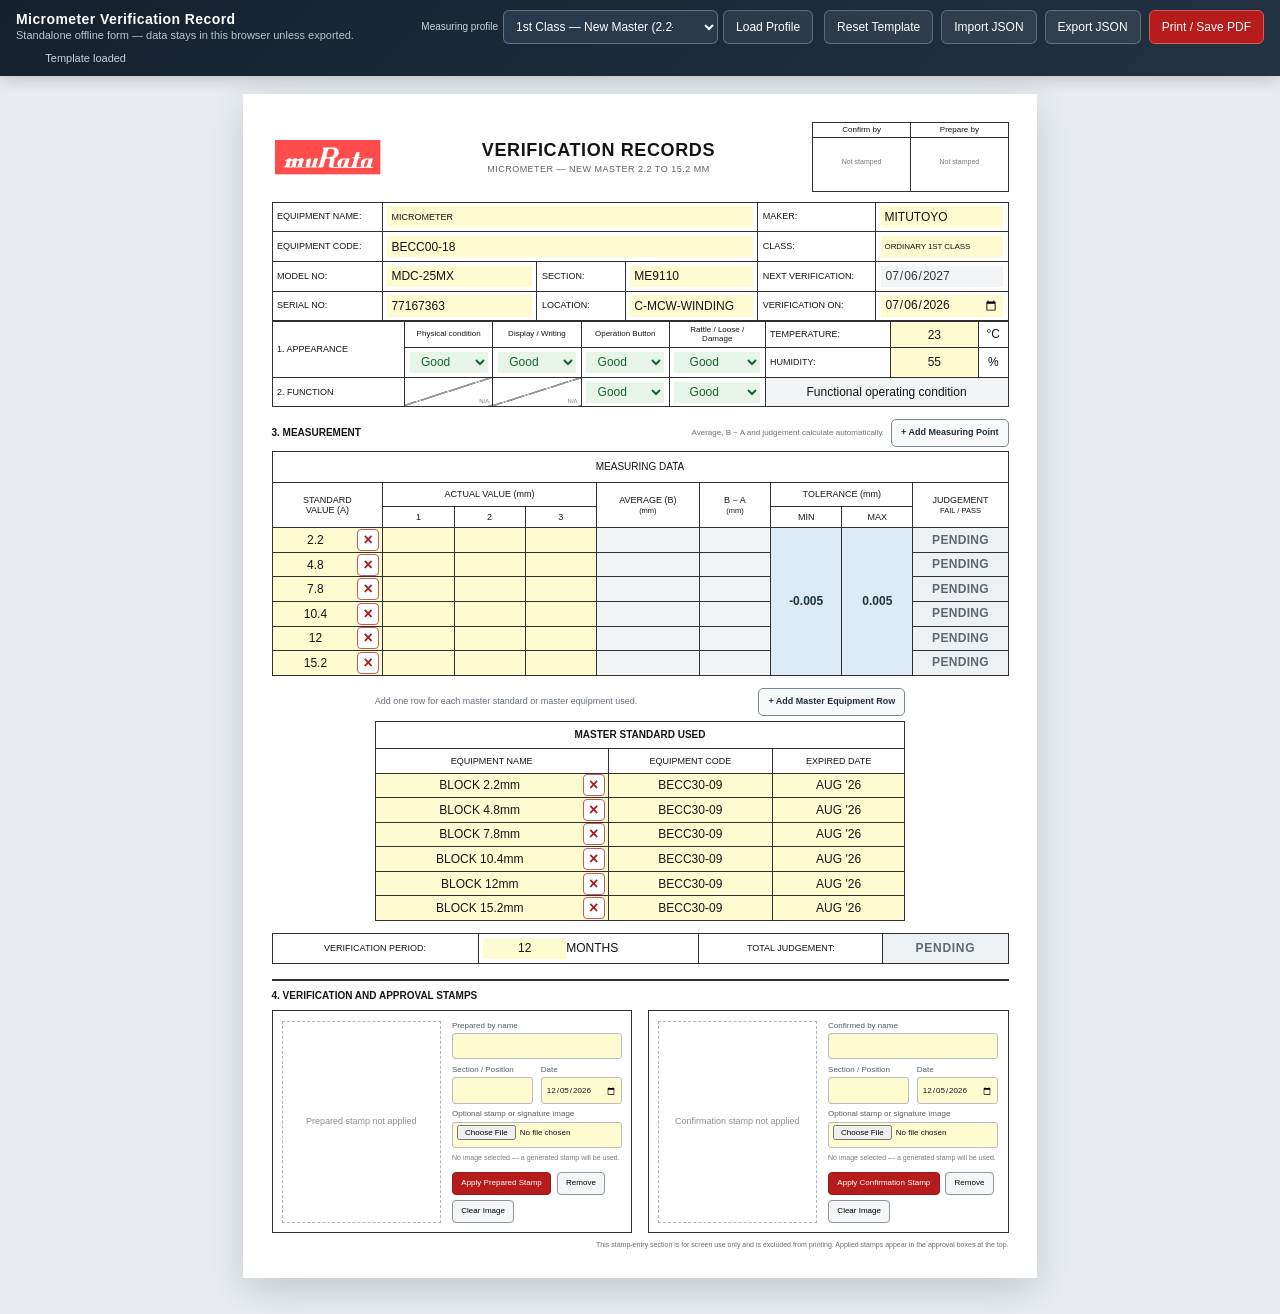
<file: Micrometer_Verification_Standalone.html>
<!DOCTYPE html>
<html lang="en">
<head>
<meta charset="UTF-8">
<meta name="viewport" content="width=device-width, initial-scale=1.0">
<title>Micrometer Verification Record</title>
<style>
  :root {
    --ink: #151515;
    --line: #303030;
    --muted: #68717a;
    --paper: #ffffff;
    --workspace: #e9edf1;
    --entry: #fffbd0;
    --entry-focus: #fff2a3;
    --computed: #f2f4f6;
    --tolerance: #dcebf6;
    --pass-bg: #e7f5e9;
    --pass-fg: #17652d;
    --fail-bg: #fde7e6;
    --fail-fg: #a51f1f;
    --pending-bg: #eef1f4;
    --pending-fg: #5d6872;
    --stamp: #bd1e1e;
    --toolbar: #15212d;
    --toolbar-2: #223243;
  }

  * { box-sizing: border-box; }
  html { background: var(--workspace); }

  body {
    margin: 0;
    color: var(--ink);
    background: var(--workspace);
    font-family: Arial, Helvetica, sans-serif;
    font-size: 12px;
    line-height: 1.25;
  }

  button, input, select { font: inherit; }

  .toolbar {
    position: sticky;
    top: 0;
    z-index: 1000;
    display: flex;
    align-items: center;
    gap: 8px;
    flex-wrap: wrap;
    padding: 10px 16px;
    color: #fff;
    background: linear-gradient(135deg, var(--toolbar), var(--toolbar-2));
    box-shadow: 0 4px 16px rgba(0, 0, 0, .18);
  }

  .toolbar-title {
    margin-right: auto;
    min-width: 235px;
  }

  .toolbar-title strong {
    display: block;
    font-size: 14px;
    letter-spacing: .03em;
  }

  .toolbar-title span {
    color: #b9c5d0;
    font-size: 11px;
  }

  .profile-control {
    display: flex;
    align-items: center;
    gap: 5px;
    padding-right: 3px;
  }

  .profile-control label {
    color: #c9d4dd;
    font-size: 10px;
    white-space: nowrap;
  }

  .profile-control select {
    width: 215px;
    min-height: 34px;
    padding: 6px 28px 6px 8px;
    border: 1px solid rgba(255,255,255,.28);
    border-radius: 6px;
    color: #fff;
    background: #283a4c;
    outline: 0;
  }

  .profile-control select option { color: #111; background: #fff; }

  .tool-button {
    min-height: 34px;
    padding: 7px 12px;
    border: 1px solid rgba(255,255,255,.24);
    border-radius: 6px;
    color: #fff;
    background: rgba(255,255,255,.08);
    cursor: pointer;
  }

  .tool-button:hover { background: rgba(255,255,255,.17); }
  .tool-button.primary { background: #b71c1c; border-color: #d45b5b; }
  .tool-button.primary:hover { background: #cb2525; }

  .save-indicator {
    min-width: 110px;
    color: #c8d3dd;
    text-align: right;
    font-size: 11px;
  }

  .page {
    width: 210mm;
    min-height: 297mm;
    margin: 18px auto 36px;
    padding: 7.5mm;
    background: var(--paper);
    box-shadow: 0 12px 36px rgba(27, 38, 49, .18);
  }

  .document-header {
    display: grid;
    grid-template-columns: 30mm minmax(0, 1fr) 52mm;
    gap: 3mm;
    align-items: stretch;
    margin-bottom: 2.5mm;
  }

  .brand-block {
    display: flex;
    align-items: center;
    justify-content: center;
    min-height: 18mm;
  }

  .brand-block img {
    display: block;
    width: 28mm;
    height: auto;
  }

  .record-title {
    display: flex;
    flex-direction: column;
    align-items: center;
    justify-content: center;
    min-width: 0;
    text-align: center;
  }

  .record-title h1 {
    margin: 0;
    font-size: 18px;
    letter-spacing: .035em;
  }

  .record-title p {
    margin: 3px 0 0;
    color: #5e6267;
    font-size: 9px;
    letter-spacing: .055em;
    text-transform: uppercase;
  }

  .mini-approval {
    display: grid;
    grid-template-columns: 1fr 1fr;
    border: 1px solid var(--line);
  }

  .mini-box {
    min-width: 0;
    min-height: 18mm;
    border-left: 1px solid var(--line);
  }

  .mini-box:first-child { border-left: 0; }

  .mini-label {
    padding: 2px 3px;
    border-bottom: 1px solid var(--line);
    font-size: 8px;
    text-align: center;
  }

  .mini-stamp {
    display: flex;
    align-items: center;
    justify-content: center;
    min-height: 13mm;
    padding: 2px;
    overflow: hidden;
    color: #777;
    text-align: center;
    font-size: 7px;
  }

  .mini-stamp.applied {
    color: var(--stamp);
    font-weight: 700;
    line-height: 1.12;
    text-transform: uppercase;
  }

  table {
    width: 100%;
    border-collapse: collapse;
    table-layout: fixed;
  }

  th, td {
    height: 6.5mm;
    padding: 1mm 1.2mm;
    border: 1px solid var(--line);
    vertical-align: middle;
  }

  th {
    font-weight: 500;
    text-align: center;
  }

  .field-label {
    font-size: 9px;
    text-align: left;
    white-space: nowrap;
  }

  .section-cell {
    font-size: 9px;
    font-weight: 500;
    text-align: left;
  }

  .section-heading {
    display: flex;
    align-items: center;
    justify-content: space-between;
    gap: 10px;
    margin: 3mm 0 1.2mm;
    font-size: 10px;
    font-weight: 600;
  }

  .section-actions {
    display: flex;
    align-items: center;
    gap: 7px;
  }

  .section-help {
    color: var(--muted);
    font-size: 8px;
    font-weight: 400;
  }

  .table-title {
    height: 8mm;
    font-size: 10px;
    font-weight: 500;
  }

  .subhead {
    font-size: 9px;
    line-height: 1.12;
  }

  .unit-row th,
  .unit-row td {
    height: 5.6mm;
    padding-top: .7mm;
    padding-bottom: .7mm;
    font-size: 9px;
  }

  .compact th,
  .compact td { height: 6.2mm; }

  .page input,
  .page select {
    width: 100%;
    min-width: 0;
    height: 100%;
    min-height: 5.6mm;
    padding: 2px 4px;
    border: 0;
    border-radius: 0;
    color: var(--ink);
    background: var(--entry);
    outline: 0;
    text-align: center;
  }

  .meta-table input { text-align: left; }
  #equipmentName { font-size: 9px; }
  #equipmentClass { font-size: 8px; letter-spacing: -.01em; }

  .page input:focus,
  .page select:focus {
    background: var(--entry-focus) !important;
    box-shadow: inset 0 0 0 2px #d9a900;
  }

  .page input[readonly] {
    color: #30363b;
    background: var(--computed);
    cursor: default;
  }

  input[type="number"] { appearance: textfield; }
  input[type="number"]::-webkit-inner-spin-button,
  input[type="number"]::-webkit-outer-spin-button { margin: 0; appearance: none; }

  .page select {
    padding-right: 18px;
    text-align: center;
  }

  .select-good { color: var(--pass-fg) !important; background-color: var(--pass-bg) !important; }
  .select-bad { color: var(--fail-fg) !important; background-color: var(--fail-bg) !important; }
  .select-empty { color: var(--pending-fg) !important; background-color: var(--entry) !important; }

  .condition-table .check-label {
    font-size: 8px;
    line-height: 1.08;
    text-align: center;
  }

  .condition-table .environment-value { padding: 0; }

  .condition-table .environment-unit {
    padding-left: 1px;
    padding-right: 1px;
    text-align: center;
  }

  .diagonal-na {
    position: relative;
    padding: 0 !important;
    background:
      linear-gradient(to bottom right,
        transparent calc(50% - .45px),
        var(--line) calc(50% - .45px),
        var(--line) calc(50% + .45px),
        transparent calc(50% + .45px));
  }

  .diagonal-na::after {
    content: "N/A";
    position: absolute;
    right: 3px;
    bottom: 1px;
    color: #7d8388;
    font-size: 6px;
  }

  .computed-cell {
    padding: 1mm !important;
    background: var(--computed);
    text-align: center;
    font-variant-numeric: tabular-nums;
  }

  .measurement-table,
  .summary-table,
  .master-table-wrap { break-inside: avoid; }

  .measurement-table td { padding: 0; text-align: center; }
  .measurement-table th { padding: .8mm; }

  .measurement-standard-cell,
  .master-name-cell { position: relative; }

  .measurement-standard-cell input,
  .master-name-cell input { padding-right: 28px; }

  .tolerance-cell {
    padding: .8mm !important;
    background: var(--tolerance);
    text-align: center;
  }

  .tolerance-cell input {
    min-height: 7mm;
    color: #1e3545;
    background: var(--tolerance);
    font-weight: 700;
    font-variant-numeric: tabular-nums;
  }

  .judgment {
    padding: .8mm !important;
    font-weight: 700;
    letter-spacing: .025em;
    text-align: center;
  }

  .status-pass { color: var(--pass-fg); background: var(--pass-bg); }
  .status-fail { color: var(--fail-fg); background: var(--fail-bg); }
  .status-pending { color: var(--pending-fg); background: var(--pending-bg); }

  .row-button {
    flex: 0 0 auto;
    min-height: 28px;
    padding: 5px 9px;
    border: 1px solid #7a8793;
    border-radius: 5px;
    color: #24313d;
    background: #f7f9fb;
    cursor: pointer;
    font-size: 9px;
    font-weight: 700;
  }

  .row-button:hover { background: #eaf0f5; }

  .row-remove {
    position: absolute;
    top: 50%;
    right: 3px;
    width: 22px;
    height: 22px;
    padding: 0;
    border: 1px solid #c75b5b;
    border-radius: 4px;
    color: #a51f1f;
    background: #fff;
    cursor: pointer;
    font-size: 16px;
    font-weight: 700;
    line-height: 18px;
    transform: translateY(-50%);
  }

  .row-remove:hover { background: #fde8e7; }

  .master-table-wrap {
    width: 72%;
    margin: 3.2mm auto 0;
  }

  .master-table-controls {
    display: flex;
    align-items: center;
    justify-content: space-between;
    gap: 8px;
    margin-bottom: 5px;
  }

  .master-table-help {
    color: var(--muted);
    font-size: 9px;
  }

  .master-table .table-title {
    height: 7.2mm;
    font-weight: 700;
  }

  .master-table td { padding: 0; }

  .summary-table { margin-top: 3.2mm; }
  .summary-table td { height: 7.6mm; }

  .summary-label {
    font-size: 9px;
    white-space: nowrap;
  }

  .period-wrap {
    display: grid;
    grid-template-columns: 22mm 1fr;
    align-items: center;
    height: 100%;
  }

  .period-wrap input { text-align: center; }

  .overall-status {
    font-size: 12px;
    font-weight: 800;
    letter-spacing: .06em;
    text-align: center;
  }

  .stamp-section {
    margin-top: 4mm;
    padding-top: 2.5mm;
    border-top: 2px solid var(--line);
    break-inside: avoid;
  }

  .stamp-section h2 {
    margin: 0 0 2mm;
    font-size: 10px;
    font-weight: 600;
  }

  .stamp-grid {
    display: grid;
    grid-template-columns: 1fr 1fr;
    gap: 4mm;
  }

  .stamp-card {
    display: grid;
    grid-template-columns: 42mm 1fr;
    gap: 3mm;
    min-height: 35mm;
    padding: 2.5mm;
    border: 1px solid var(--line);
  }

  .stamp-preview {
    display: flex;
    flex-direction: column;
    align-items: center;
    justify-content: center;
    min-height: 29mm;
    padding: 2mm;
    border: 1px dashed #aeb4ba;
    overflow: hidden;
    background: #fff;
    text-align: center;
  }

  .stamp-preview.empty {
    color: #8a9096;
    font-size: 9px;
  }

  .generated-stamp {
    width: 37mm;
    max-width: 100%;
    padding: 1.5mm 2mm;
    border: 1.2mm double var(--stamp);
    border-radius: 3mm;
    color: var(--stamp);
    transform: rotate(-2deg);
    text-align: center;
    text-transform: uppercase;
  }

  .generated-stamp .stamp-role {
    padding-bottom: 1mm;
    border-bottom: .6mm solid var(--stamp);
    font-size: 10px;
    font-weight: 900;
    letter-spacing: .08em;
  }

  .generated-stamp .stamp-name {
    margin-top: 1.2mm;
    overflow-wrap: anywhere;
    font-size: 8px;
    font-weight: 800;
  }

  .generated-stamp .stamp-meta {
    margin-top: .8mm;
    font-size: 7px;
    line-height: 1.15;
  }

  .uploaded-stamp {
    max-width: 36mm;
    max-height: 20mm;
    object-fit: contain;
  }

  .uploaded-caption {
    margin-top: 1mm;
    color: var(--stamp);
    font-size: 7px;
    font-weight: 700;
    line-height: 1.15;
    text-transform: uppercase;
  }

  .stamp-form {
    display: grid;
    grid-template-columns: 1fr 1fr;
    gap: 1.5mm 2mm;
    align-content: start;
  }

  .stamp-form label {
    display: block;
    min-width: 0;
    color: #555e68;
    font-size: 8px;
  }

  .stamp-form label.full { grid-column: 1 / -1; }

  .stamp-form input {
    height: 7mm;
    margin-top: .6mm;
    border: 1px solid #b9bec4;
    border-radius: 3px;
    text-align: left;
  }

  .stamp-actions {
    display: flex;
    gap: 1.5mm;
    grid-column: 1 / -1;
    flex-wrap: wrap;
    margin-top: .4mm;
  }

  .stamp-button {
    padding: 1.4mm 2.2mm;
    border: 1px solid #8d959d;
    border-radius: 4px;
    background: #f4f6f8;
    cursor: pointer;
    font-size: 8px;
  }

  .stamp-button.apply {
    color: #fff;
    border-color: #9d1717;
    background: #b71c1c;
  }

  .stamp-button:hover { filter: brightness(.97); }

  .stamp-file-name {
    grid-column: 1 / -1;
    min-height: 11px;
    color: #747b82;
    font-size: 7px;
  }

  .document-note {
    margin: 2mm 0 0;
    color: #676e75;
    font-size: 7px;
    text-align: right;
  }

  .toast {
    position: fixed;
    right: 18px;
    bottom: 18px;
    z-index: 2000;
    max-width: 360px;
    padding: 10px 14px;
    border-radius: 7px;
    color: #fff;
    background: rgba(25, 33, 41, .94);
    box-shadow: 0 8px 22px rgba(0,0,0,.22);
    opacity: 0;
    transform: translateY(8px);
    pointer-events: none;
    transition: opacity .18s ease, transform .18s ease;
  }

  .toast.show { opacity: 1; transform: translateY(0); }

  .visually-hidden {
    position: absolute !important;
    width: 1px !important;
    height: 1px !important;
    padding: 0 !important;
    margin: -1px !important;
    overflow: hidden !important;
    clip: rect(0,0,0,0) !important;
    white-space: nowrap !important;
    border: 0 !important;
  }

  @media (max-width: 980px) {
    .page {
      width: calc(100% - 20px);
      min-width: 760px;
      margin: 10px;
    }

    body { overflow-x: auto; }
    .toolbar { min-width: 780px; }
  }

  @page {
    size: A4 portrait;
    margin: 6mm;
  }

  @media print {
    html, body {
      width: auto;
      margin: 0;
      background: #fff;
      -webkit-print-color-adjust: exact;
      print-color-adjust: exact;
    }

    .toolbar,
    .screen-only,
    .toast,
    .stamp-section { display: none !important; }

    .page {
      width: auto;
      min-height: 0;
      margin: 0;
      padding: 0;
      box-shadow: none;
    }

    .record-title h1 { font-size: 16px; }
    .document-header { margin-bottom: 2mm; }
    .section-heading { margin-top: 2.2mm; }
    .measurement-standard-cell input,
    .master-name-cell input { padding-right: 4px; }

    .page input,
    .page select {
      color: #000 !important;
      background: transparent !important;
      box-shadow: none !important;
      -webkit-appearance: none;
      appearance: none;
    }

    .page input[readonly] { background: transparent !important; }
    .page select { padding-right: 4px; }

    .tolerance-cell { background: var(--tolerance) !important; }
    .tolerance-cell input { background: var(--tolerance) !important; }
    .status-pass { background: var(--pass-bg) !important; }
    .status-fail { background: var(--fail-bg) !important; }
    .status-pending { background: var(--pending-bg) !important; }
    .select-good { background: var(--pass-bg) !important; }
    .select-bad { background: var(--fail-bg) !important; }

    .document-note { display: none; }
  }
</style>
</head>
<body>
  <div class="toolbar" role="region" aria-label="Document controls">
    <div class="toolbar-title">
      <strong>Micrometer Verification Record</strong>
      <span>Standalone offline form — data stays in this browser unless exported.</span>
    </div>
    <div class="profile-control">
      <label for="profileSelect">Measuring profile</label>
      <select id="profileSelect" aria-label="Micrometer measuring profile">
        <option value="newMaster15">1st Class — New Master (2.2–15.2 mm)</option>
        <option value="secondary10">Secondary / Block Set (0.1–10 mm)</option>
        <option value="insize25">0–25 mm Range (2.2–25 mm)</option>
        <option value="custom">Custom / Blank</option>
      </select>
      <button class="tool-button" type="button" id="applyProfileButton">Load Profile</button>
    </div>
    <button class="tool-button" type="button" id="resetButton">Reset Template</button>
    <button class="tool-button" type="button" id="importButton">Import JSON</button>
    <button class="tool-button" type="button" id="exportButton">Export JSON</button>
    <button class="tool-button primary" type="button" id="printButton">Print / Save PDF</button>
    <span class="save-indicator" id="saveIndicator">Ready</span>
    <input class="visually-hidden" type="file" id="jsonFileInput" accept="application/json,.json">
  </div>

  <main class="page" id="verificationRecord">
    <header class="document-header">
      <div class="brand-block">
        <img src="[data-uri]" alt="Murata logo">
      </div>
      <div class="record-title">
        <h1>VERIFICATION RECORDS</h1>
        <p id="recordSubtitle">Micrometer — New Master 2.2 to 15.2 mm</p>
      </div>
      <div class="mini-approval" aria-label="Approval stamp summary">
        <div class="mini-box">
          <div class="mini-label">Confirm by</div>
          <div class="mini-stamp" id="miniConfirmed">Not stamped</div>
        </div>
        <div class="mini-box">
          <div class="mini-label">Prepare by</div>
          <div class="mini-stamp" id="miniPrepared">Not stamped</div>
        </div>
      </div>
    </header>

    <table class="meta-table" aria-label="Equipment information">
      <colgroup>
        <col style="width:15%"><col style="width:21%">
        <col style="width:12%"><col style="width:18%">
        <col style="width:16%"><col style="width:18%">
      </colgroup>
      <tbody>
        <tr>
          <th class="field-label">EQUIPMENT NAME:</th>
          <td colspan="3"><input id="equipmentName" type="text" autocomplete="off"></td>
          <th class="field-label">MAKER:</th>
          <td><input id="maker" type="text" autocomplete="off"></td>
        </tr>
        <tr>
          <th class="field-label">EQUIPMENT CODE:</th>
          <td colspan="3"><input id="equipmentCode" type="text" autocomplete="off"></td>
          <th class="field-label">CLASS:</th>
          <td><input id="equipmentClass" type="text" autocomplete="off"></td>
        </tr>
        <tr>
          <th class="field-label">MODEL NO:</th>
          <td><input id="modelNo" type="text" autocomplete="off"></td>
          <th class="field-label">SECTION:</th>
          <td><input id="section" type="text" autocomplete="off"></td>
          <th class="field-label">NEXT VERIFICATION:</th>
          <td><input id="nextVerification" type="date" readonly></td>
        </tr>
        <tr>
          <th class="field-label">SERIAL NO:</th>
          <td><input id="serialNo" type="text" autocomplete="off"></td>
          <th class="field-label">LOCATION:</th>
          <td><input id="location" type="text" autocomplete="off"></td>
          <th class="field-label">VERIFICATION ON:</th>
          <td><input id="verificationOn" type="date"></td>
        </tr>
      </tbody>
    </table>

    <table class="condition-table compact" aria-label="Appearance and function checks">
      <colgroup>
        <col style="width:18%"><col style="width:12%"><col style="width:12%"><col style="width:12%"><col style="width:13%"><col style="width:17%"><col style="width:12%"><col style="width:4%">
      </colgroup>
      <tbody>
        <tr>
          <th class="section-cell" rowspan="2">1. APPEARANCE</th>
          <th class="check-label">Physical condition</th>
          <th class="check-label">Display / Writing</th>
          <th class="check-label">Operation Button</th>
          <th class="check-label">Rattle / Loose / Damage</th>
          <th class="field-label">TEMPERATURE:</th>
          <td class="environment-value"><input id="temperature" type="number" step="0.1"></td>
          <td class="environment-unit">°C</td>
        </tr>
        <tr>
          <td><select id="appearancePhysical" aria-label="Physical condition"><option value=""></option><option>Good</option><option>No Good</option></select></td>
          <td><select id="appearanceDisplay" aria-label="Display and writing"><option value=""></option><option>Good</option><option>No Good</option></select></td>
          <td><select id="appearanceOperation" aria-label="Appearance operation button"><option value=""></option><option>Good</option><option>No Good</option></select></td>
          <td><select id="appearanceDamage" aria-label="Rattle, loose or damage"><option value=""></option><option>Good</option><option>No Good</option></select></td>
          <th class="field-label">HUMIDITY:</th>
          <td class="environment-value"><input id="humidity" type="number" step="0.1"></td>
          <td class="environment-unit">%</td>
        </tr>
        <tr>
          <th class="section-cell">2. FUNCTION</th>
          <td class="diagonal-na" aria-label="Not applicable"></td>
          <td class="diagonal-na" aria-label="Not applicable"></td>
          <td><select id="functionOperation" aria-label="Function operation button"><option value=""></option><option>Good</option><option>No Good</option></select></td>
          <td><select id="functionDamage" aria-label="Function rattle, loose or damage"><option value=""></option><option>Good</option><option>No Good</option></select></td>
          <td colspan="3" class="computed-cell">Functional operating condition</td>
        </tr>
      </tbody>
    </table>

    <div class="section-heading">
      <span>3. MEASUREMENT</span>
      <div class="section-actions screen-only">
        <span class="section-help">Average, B − A and judgement calculate automatically.</span>
        <button class="row-button" type="button" id="addMeasurementRowButton">+ Add Measuring Point</button>
      </div>
    </div>

    <table class="measurement-table" aria-label="Micrometer measuring data">
      <colgroup>
        <col style="width:14%"><col style="width:9%"><col style="width:9%"><col style="width:9%"><col style="width:13%"><col style="width:9%"><col style="width:9%"><col style="width:9%"><col style="width:12%">
      </colgroup>
      <thead>
        <tr><th class="table-title" colspan="9">MEASURING DATA</th></tr>
        <tr>
          <th rowspan="2" class="subhead">STANDARD<br>VALUE (A)</th>
          <th colspan="3" class="subhead">ACTUAL VALUE (mm)</th>
          <th rowspan="2" class="subhead">AVERAGE (B)<br><small>(mm)</small></th>
          <th rowspan="2" class="subhead">B − A<br><small>(mm)</small></th>
          <th colspan="2" class="subhead">TOLERANCE (mm)</th>
          <th rowspan="2" class="subhead">JUDGEMENT<br><small>FAIL / PASS</small></th>
        </tr>
        <tr class="unit-row">
          <th>1</th><th>2</th><th>3</th><th>MIN</th><th>MAX</th>
        </tr>
      </thead>
      <tbody id="measurementBody"></tbody>
    </table>

    <div class="master-table-wrap">
      <div class="master-table-controls screen-only">
        <span class="master-table-help">Add one row for each master standard or master equipment used.</span>
        <button class="row-button" type="button" id="addMasterRowButton">+ Add Master Equipment Row</button>
      </div>
      <table class="master-table" aria-label="Master standard used">
        <colgroup><col style="width:44%"><col style="width:31%"><col style="width:25%"></colgroup>
        <thead>
          <tr><th colspan="3" class="table-title">MASTER STANDARD USED</th></tr>
          <tr><th class="subhead">EQUIPMENT NAME</th><th class="subhead">EQUIPMENT CODE</th><th class="subhead">EXPIRED DATE</th></tr>
        </thead>
        <tbody id="masterStandardsBody"></tbody>
      </table>
    </div>

    <table class="summary-table" aria-label="Verification period and total judgement">
      <colgroup><col style="width:28%"><col style="width:30%"><col style="width:25%"><col style="width:17%"></colgroup>
      <tbody>
        <tr>
          <th class="summary-label">VERIFICATION PERIOD:</th>
          <td>
            <div class="period-wrap">
              <input id="verificationPeriod" type="number" min="1" step="1">
              <span>MONTHS</span>
            </div>
          </td>
          <th class="summary-label">TOTAL JUDGEMENT:</th>
          <td class="overall-status status-pending" id="totalJudgment">PENDING</td>
        </tr>
      </tbody>
    </table>

    <section class="stamp-section" aria-labelledby="stampTitle">
      <h2 id="stampTitle">4. VERIFICATION AND APPROVAL STAMPS</h2>
      <div class="stamp-grid">
        <article class="stamp-card" data-role="prepared">
          <div class="stamp-preview empty" id="preparedStampPreview">Prepared stamp not applied</div>
          <div class="stamp-form screen-only">
            <label class="full">Prepared by name
              <input id="preparedName" type="text" autocomplete="off">
            </label>
            <label>Section / Position
              <input id="preparedSection" type="text" autocomplete="off">
            </label>
            <label>Date
              <input id="preparedDate" type="date">
            </label>
            <label class="full">Optional stamp or signature image
              <input id="preparedImageInput" type="file" accept="image/*">
            </label>
            <div class="stamp-file-name" id="preparedImageName">No image selected — a generated stamp will be used.</div>
            <div class="stamp-actions">
              <button class="stamp-button apply" type="button" data-apply-stamp="prepared">Apply Prepared Stamp</button>
              <button class="stamp-button" type="button" data-remove-stamp="prepared">Remove</button>
              <button class="stamp-button" type="button" data-clear-image="prepared">Clear Image</button>
            </div>
          </div>
        </article>

        <article class="stamp-card" data-role="confirmed">
          <div class="stamp-preview empty" id="confirmedStampPreview">Confirmation stamp not applied</div>
          <div class="stamp-form screen-only">
            <label class="full">Confirmed by name
              <input id="confirmedName" type="text" autocomplete="off">
            </label>
            <label>Section / Position
              <input id="confirmedSection" type="text" autocomplete="off">
            </label>
            <label>Date
              <input id="confirmedDate" type="date">
            </label>
            <label class="full">Optional stamp or signature image
              <input id="confirmedImageInput" type="file" accept="image/*">
            </label>
            <div class="stamp-file-name" id="confirmedImageName">No image selected — a generated stamp will be used.</div>
            <div class="stamp-actions">
              <button class="stamp-button apply" type="button" data-apply-stamp="confirmed">Apply Confirmation Stamp</button>
              <button class="stamp-button" type="button" data-remove-stamp="confirmed">Remove</button>
              <button class="stamp-button" type="button" data-clear-image="confirmed">Clear Image</button>
            </div>
          </div>
        </article>
      </div>
      <p class="document-note">This stamp-entry section is for screen use only and is excluded from printing. Applied stamps appear in the approval boxes at the top.</p>
    </section>
  </main>

  <div class="toast" id="toast" role="status" aria-live="polite"></div>

<script>
(() => {
  'use strict';

  const STORAGE_KEY = 'micrometer-verification-record-v2';
  const MAX_MEASUREMENT_ROWS = 20;
  const MAX_MASTER_ROWS = 30;

  const todayISO = () => {
    const now = new Date();
    const local = new Date(now.getTime() - now.getTimezoneOffset() * 60000);
    return local.toISOString().slice(0, 10);
  };

  const PROFILES = {
    newMaster15: {
      subtitle: 'Micrometer — New Master 2.2 to 15.2 mm',
      tolerance: { min: -0.005, max: 0.005 },
      standardValues: [2.2, 4.8, 7.8, 10.4, 12.0, 15.2],
      masterStandards: [
        { name: 'BLOCK 2.2mm', code: 'BECC30-09', expiredDate: "AUG '26" },
        { name: 'BLOCK 4.8mm', code: 'BECC30-09', expiredDate: "AUG '26" },
        { name: 'BLOCK 7.8mm', code: 'BECC30-09', expiredDate: "AUG '26" },
        { name: 'BLOCK 10.4mm', code: 'BECC30-09', expiredDate: "AUG '26" },
        { name: 'BLOCK 12mm', code: 'BECC30-09', expiredDate: "AUG '26" },
        { name: 'BLOCK 15.2mm', code: 'BECC30-09', expiredDate: "AUG '26" }
      ]
    },
    secondary10: {
      subtitle: 'Digital Micrometer — Block Set 0.1 to 10 mm',
      tolerance: { min: -0.005, max: 0.005 },
      standardValues: [0.1, 0.5, 1.0, 3.0, 5.0, 10.0],
      masterStandards: [
        { name: 'BLOCK 0.1mm', code: 'BECC30-07', expiredDate: "AUG '27" },
        { name: 'BLOCK 0.5mm', code: 'BECC30-08', expiredDate: "AUG '27" },
        { name: 'BLOCK 1.0mm', code: 'BECC30-02', expiredDate: "AUG '27" },
        { name: 'BLOCK 3.0mm', code: 'BECC30-03', expiredDate: "AUG '27" },
        { name: 'BLOCK 5.0mm', code: 'BECC30-05', expiredDate: "AUG '27" },
        { name: 'BLOCK 10.0mm', code: 'BECC30-06', expiredDate: "AUG '27" }
      ]
    },
    insize25: {
      subtitle: 'Digital Micrometer — 2.2 to 25 mm',
      tolerance: { min: -0.005, max: 0.005 },
      standardValues: [2.2, 4.8, 7.8, 10.4, 12.0, 15.2, 17.4, 19.6, 22.6, 25.0],
      masterStandards: [
        { name: 'BLOCK 2.2mm - 25mm', code: 'BECC30-09', expiredDate: "AUG '26" }
      ]
    },
    custom: {
      subtitle: 'Micrometer — Custom Measuring Points',
      tolerance: { min: -0.005, max: 0.005 },
      standardValues: [null],
      masterStandards: [{ name: '', code: '', expiredDate: '' }]
    }
  };

  const defaultData = {
    version: 2,
    documentType: 'Micrometer Verification Record',
    profile: 'newMaster15',
    equipment: {
      name: 'MICROMETER',
      code: 'BECC00-18',
      maker: 'MITUTOYO',
      className: 'ORDINARY 1ST CLASS',
      modelNo: 'MDC-25MX',
      section: 'ME9110',
      serialNo: '77167363',
      location: 'C-MCW-WINDING',
      verificationOn: '2026-07-06',
      temperature: 23,
      humidity: 55,
      verificationPeriod: 12
    },
    checks: {
      physical: 'Good',
      display: 'Good',
      appearanceOperation: 'Good',
      appearanceDamage: 'Good',
      functionOperation: 'Good',
      functionDamage: 'Good'
    },
    tolerance: { min: -0.005, max: 0.005 },
    measurements: PROFILES.newMaster15.standardValues.map((standard) => ({ standard, actual: [null, null, null] })),
    masterStandards: PROFILES.newMaster15.masterStandards.map((row) => ({ ...row })),
    stamps: {
      prepared: { name: '', section: '', date: todayISO(), image: '', imageName: '', applied: false, appliedAt: '' },
      confirmed: { name: '', section: '', date: todayISO(), image: '', imageName: '', applied: false, appliedAt: '' }
    }
  };

  const $ = (id) => document.getElementById(id);
  const deepCopy = (value) => JSON.parse(JSON.stringify(value));
  const sanitizeFilename = (text) => String(text || 'record').replace(/[\\/:*?"<>|]+/g, '_').replace(/\s+/g, '_').replace(/^_+|_+$/g, '') || 'record';

  function normalizeNumber(value) {
    if (value === null || value === undefined || String(value).trim() === '') return null;
    const parsed = Number(value);
    return Number.isFinite(parsed) ? parsed : null;
  }

  function numberFromElement(element) {
    if (!element) return null;
    return normalizeNumber(element.value);
  }

  function setInputValue(id, value) {
    const element = $(id);
    if (element) element.value = value === null || value === undefined ? '' : value;
  }

  function formatNumber(value, decimals = 3) {
    if (!Number.isFinite(value)) return '';
    const threshold = 0.5 * (10 ** -decimals);
    const clean = Math.abs(value) < threshold ? 0 : value;
    return clean.toFixed(decimals);
  }

  function storageGet(key) {
    try { return window.localStorage.getItem(key); } catch (error) { return null; }
  }

  function storageSet(key, value) {
    try { window.localStorage.setItem(key, value); return true; } catch (error) { return false; }
  }

  function storageRemove(key) {
    try { window.localStorage.removeItem(key); return true; } catch (error) { return false; }
  }

  let stampImages = { prepared: '', confirmed: '' };
  let stampImageNames = { prepared: '', confirmed: '' };
  let stampApplied = { prepared: false, confirmed: false };
  let stampAppliedAt = { prepared: '', confirmed: '' };
  let toastTimer = null;
  let saveTimer = null;
  let suppressAutoSave = false;

  function showToast(message) {
    const toast = $('toast');
    toast.textContent = message;
    toast.classList.add('show');
    clearTimeout(toastTimer);
    toastTimer = setTimeout(() => toast.classList.remove('show'), 2700);
  }

  function setSaveIndicator(message) {
    $('saveIndicator').textContent = message;
  }

  function setStatusCell(cell, status) {
    cell.textContent = status;
    cell.classList.remove('status-pass', 'status-fail', 'status-pending');
    cell.classList.add(status === 'PASS' ? 'status-pass' : status === 'FAIL' ? 'status-fail' : 'status-pending');
    return status;
  }

  function updateSelectAppearance(select) {
    select.classList.remove('select-good', 'select-bad', 'select-empty');
    if (select.value === 'Good') select.classList.add('select-good');
    else if (select.value === 'No Good') select.classList.add('select-bad');
    else select.classList.add('select-empty');
  }

  function addMonthsISO(dateString, months) {
    if (!dateString || !Number.isFinite(months)) return '';
    const parts = dateString.split('-').map(Number);
    if (parts.length !== 3 || parts.some((part) => !Number.isFinite(part))) return '';
    const [year, month, day] = parts;
    const targetStart = new Date(year, month - 1 + months, 1);
    const lastDay = new Date(targetStart.getFullYear(), targetStart.getMonth() + 1, 0).getDate();
    const target = new Date(targetStart.getFullYear(), targetStart.getMonth(), Math.min(day, lastDay));
    const local = new Date(target.getTime() - target.getTimezoneOffset() * 60000);
    return local.toISOString().slice(0, 10);
  }

  function displayStampDate(dateString) {
    if (!dateString) return '';
    const date = new Date(`${dateString}T00:00:00`);
    if (Number.isNaN(date.getTime())) return dateString;
    return date.toLocaleDateString('en-GB', { day: '2-digit', month: 'short', year: 'numeric' });
  }

  function escapeHtml(value) {
    return String(value ?? '')
      .replace(/&/g, '&amp;')
      .replace(/</g, '&lt;')
      .replace(/>/g, '&gt;')
      .replace(/"/g, '&quot;')
      .replace(/'/g, '&#039;');
  }

  function normalizeMeasurement(row) {
    const source = row && typeof row === 'object' ? row : {};
    const actual = Array.isArray(source.actual) ? source.actual.slice(0, 3) : [];
    while (actual.length < 3) actual.push(null);
    return {
      standard: normalizeNumber(source.standard),
      actual: actual.map(normalizeNumber)
    };
  }

  function normalizeMasterStandard(row) {
    const source = row && typeof row === 'object' ? row : {};
    return {
      name: source.name === null || source.name === undefined ? '' : String(source.name),
      code: source.code === null || source.code === undefined ? '' : String(source.code),
      expiredDate: source.expiredDate === null || source.expiredDate === undefined ? '' : String(source.expiredDate)
    };
  }

  function getTolerance() {
    return {
      min: numberFromElement($('toleranceMin')),
      max: numberFromElement($('toleranceMax'))
    };
  }

  function updateMeasurementRowControls() {
    const rows = Array.from($('measurementBody').querySelectorAll('[data-measurement-row]'));
    rows.forEach((row, index) => {
      const button = row.querySelector('[data-remove-measurement-row]');
      if (!button) return;
      button.hidden = rows.length <= 1;
      button.setAttribute('aria-label', `Remove measuring point ${index + 1}`);
      button.title = 'Remove this measuring point';
    });
  }

  function renderMeasurementRows(rows, tolerance) {
    const body = $('measurementBody');
    const existingTolerance = $('toleranceMin') ? getTolerance() : deepCopy(defaultData.tolerance);
    const selectedTolerance = tolerance && typeof tolerance === 'object' ? tolerance : existingTolerance;
    const normalizedRows = Array.isArray(rows) && rows.length
      ? rows.slice(0, MAX_MEASUREMENT_ROWS).map(normalizeMeasurement)
      : [normalizeMeasurement({})];

    body.innerHTML = '';
    normalizedRows.forEach((measurement, index) => {
      const row = document.createElement('tr');
      row.dataset.measurementRow = String(index);
      const toleranceCells = index === 0 ? `
        <td class="tolerance-cell" rowspan="${normalizedRows.length}"><input id="toleranceMin" type="number" step="0.001" aria-label="Minimum tolerance"></td>
        <td class="tolerance-cell" rowspan="${normalizedRows.length}"><input id="toleranceMax" type="number" step="0.001" aria-label="Maximum tolerance"></td>` : '';
      row.innerHTML = `
        <td class="measurement-standard-cell">
          <input data-measure-field="standard" type="number" step="0.001" aria-label="Standard value ${index + 1}">
          <button class="row-remove screen-only" type="button" data-remove-measurement-row aria-label="Remove measuring point">&times;</button>
        </td>
        <td><input data-measure-field="actual0" type="number" step="0.001" aria-label="Actual reading 1 for measuring point ${index + 1}"></td>
        <td><input data-measure-field="actual1" type="number" step="0.001" aria-label="Actual reading 2 for measuring point ${index + 1}"></td>
        <td><input data-measure-field="actual2" type="number" step="0.001" aria-label="Actual reading 3 for measuring point ${index + 1}"></td>
        <td class="computed-cell" data-measure-average></td>
        <td class="computed-cell" data-measure-difference></td>
        ${toleranceCells}
        <td class="judgment status-pending" data-measure-judgment>PENDING</td>`;

      row.querySelector('[data-measure-field="standard"]').value = measurement.standard ?? '';
      measurement.actual.forEach((value, readingIndex) => {
        row.querySelector(`[data-measure-field="actual${readingIndex}"]`).value = value ?? '';
      });
      body.appendChild(row);
    });

    setInputValue('toleranceMin', normalizeNumber(selectedTolerance.min));
    setInputValue('toleranceMax', normalizeNumber(selectedTolerance.max));
    updateMeasurementRowControls();
  }

  function getMeasurementRows() {
    return Array.from($('measurementBody').querySelectorAll('[data-measurement-row]')).map((row) => ({
      standard: numberFromElement(row.querySelector('[data-measure-field="standard"]')),
      actual: [0, 1, 2].map((index) => numberFromElement(row.querySelector(`[data-measure-field="actual${index}"]`)))
    }));
  }

  function addMeasurementRow() {
    const rows = getMeasurementRows();
    if (rows.length >= MAX_MEASUREMENT_ROWS) {
      showToast(`A maximum of ${MAX_MEASUREMENT_ROWS} measuring points is allowed.`);
      return;
    }
    const tolerance = getTolerance();
    rows.push({ standard: null, actual: [null, null, null] });
    renderMeasurementRows(rows, tolerance);
    const lastRow = $('measurementBody').querySelector('[data-measurement-row]:last-child [data-measure-field="standard"]');
    if (lastRow) lastRow.focus();
    calculateAll();
    autoSaveNow();
    showToast('Measuring point added.');
  }

  function removeMeasurementRow(button) {
    const rowElements = Array.from($('measurementBody').querySelectorAll('[data-measurement-row]'));
    if (rowElements.length <= 1) {
      showToast('At least one measuring point must remain.');
      return;
    }
    const targetRow = button.closest('[data-measurement-row]');
    const index = rowElements.indexOf(targetRow);
    const rows = getMeasurementRows();
    const tolerance = getTolerance();
    if (index >= 0) rows.splice(index, 1);
    renderMeasurementRows(rows, tolerance);
    calculateAll();
    autoSaveNow();
    showToast('Measuring point removed.');
  }

  function updateMasterRowControls() {
    const rows = Array.from($('masterStandardsBody').querySelectorAll('[data-master-row]'));
    rows.forEach((row, index) => {
      const button = row.querySelector('[data-remove-master-row]');
      if (!button) return;
      button.hidden = rows.length <= 1;
      button.setAttribute('aria-label', `Remove master equipment row ${index + 1}`);
      button.title = 'Remove this master equipment row';
    });
  }

  function createMasterRow(data = {}, focusName = false) {
    const body = $('masterStandardsBody');
    const normalized = normalizeMasterStandard(data);
    const row = document.createElement('tr');
    row.dataset.masterRow = 'true';
    row.innerHTML = `
      <td class="master-name-cell">
        <input type="text" data-master-field="name" aria-label="Master standard or equipment name">
        <button class="row-remove screen-only" type="button" data-remove-master-row aria-label="Remove master equipment row">&times;</button>
      </td>
      <td><input type="text" data-master-field="code" aria-label="Master standard or equipment code"></td>
      <td><input type="text" data-master-field="expiredDate" placeholder="e.g. AUG '27" aria-label="Master standard expired date"></td>`;
    row.querySelector('[data-master-field="name"]').value = normalized.name;
    row.querySelector('[data-master-field="code"]').value = normalized.code;
    row.querySelector('[data-master-field="expiredDate"]').value = normalized.expiredDate;
    body.appendChild(row);
    updateMasterRowControls();
    if (focusName) row.querySelector('[data-master-field="name"]').focus();
  }

  function setMasterRows(rows) {
    const body = $('masterStandardsBody');
    body.innerHTML = '';
    const normalizedRows = Array.isArray(rows) && rows.length
      ? rows.slice(0, MAX_MASTER_ROWS).map(normalizeMasterStandard)
      : [normalizeMasterStandard({})];
    normalizedRows.forEach((row) => createMasterRow(row));
    updateMasterRowControls();
  }

  function getMasterRows() {
    return Array.from($('masterStandardsBody').querySelectorAll('[data-master-row]')).map((row) => ({
      name: row.querySelector('[data-master-field="name"]').value,
      code: row.querySelector('[data-master-field="code"]').value,
      expiredDate: row.querySelector('[data-master-field="expiredDate"]').value
    }));
  }

  function addMasterRow() {
    const body = $('masterStandardsBody');
    if (body.querySelectorAll('[data-master-row]').length >= MAX_MASTER_ROWS) {
      showToast(`A maximum of ${MAX_MASTER_ROWS} master equipment rows is allowed.`);
      return;
    }
    createMasterRow({}, true);
    autoSaveNow();
    showToast('Master equipment row added.');
  }

  function removeMasterRow(button) {
    const body = $('masterStandardsBody');
    const rows = body.querySelectorAll('[data-master-row]');
    if (rows.length <= 1) {
      showToast('At least one master equipment row must remain.');
      return;
    }
    const row = button.closest('[data-master-row]');
    if (row) row.remove();
    updateMasterRowControls();
    autoSaveNow();
    showToast('Master equipment row removed.');
  }

  function updateNextVerification() {
    const months = numberFromElement($('verificationPeriod'));
    $('nextVerification').value = addMonthsISO($('verificationOn').value, months);
  }

  function calculateMeasurements() {
    const tolerance = getTolerance();
    const toleranceValid = Number.isFinite(tolerance.min) && Number.isFinite(tolerance.max) && tolerance.min <= tolerance.max;
    const statuses = [];

    $('measurementBody').querySelectorAll('[data-measurement-row]').forEach((row) => {
      const standard = numberFromElement(row.querySelector('[data-measure-field="standard"]'));
      const readings = [0, 1, 2].map((index) => numberFromElement(row.querySelector(`[data-measure-field="actual${index}"]`)));
      const available = readings.filter(Number.isFinite);
      const average = available.length ? available.reduce((sum, value) => sum + value, 0) / available.length : null;
      const difference = Number.isFinite(standard) && Number.isFinite(average) ? average - standard : null;

      row.querySelector('[data-measure-average]').textContent = formatNumber(average);
      row.querySelector('[data-measure-difference]').textContent = formatNumber(difference);

      const complete = Number.isFinite(standard) && readings.every(Number.isFinite) && toleranceValid;
      let status = 'PENDING';
      if (complete) status = difference >= tolerance.min && difference <= tolerance.max ? 'PASS' : 'FAIL';
      statuses.push(setStatusCell(row.querySelector('[data-measure-judgment]'), status));
    });

    return statuses;
  }

  function calculateChecks() {
    const ids = [
      'appearancePhysical',
      'appearanceDisplay',
      'appearanceOperation',
      'appearanceDamage',
      'functionOperation',
      'functionDamage'
    ];
    const values = ids.map((id) => $(id).value);
    if (values.includes('No Good')) return 'FAIL';
    if (values.every((value) => value === 'Good')) return 'PASS';
    return 'PENDING';
  }

  function calculateOverall(measurementStatuses) {
    const checkStatus = calculateChecks();
    const statuses = [checkStatus, ...measurementStatuses];
    const total = statuses.includes('FAIL') ? 'FAIL' : statuses.every((status) => status === 'PASS') ? 'PASS' : 'PENDING';
    setStatusCell($('totalJudgment'), total);
    return total;
  }

  function calculateAll() {
    updateNextVerification();
    document.querySelectorAll('.condition-table select').forEach(updateSelectAppearance);
    const measurementStatuses = calculateMeasurements();
    calculateOverall(measurementStatuses);
  }

  function roleLabel(role) {
    return role === 'prepared' ? 'PREPARED' : 'CONFIRMED';
  }

  function renderStamp(role) {
    const preview = $(`${role}StampPreview`);
    const mini = $(role === 'prepared' ? 'miniPrepared' : 'miniConfirmed');
    const name = $(`${role}Name`).value.trim();
    const section = $(`${role}Section`).value.trim();
    const date = $(`${role}Date`).value;
    const label = roleLabel(role);

    if (!stampApplied[role]) {
      preview.className = 'stamp-preview empty';
      preview.textContent = role === 'prepared' ? 'Prepared stamp not applied' : 'Confirmation stamp not applied';
      mini.className = 'mini-stamp';
      mini.textContent = 'Not stamped';
      return;
    }

    preview.className = 'stamp-preview';
    if (stampImages[role]) {
      preview.innerHTML = `
        <img class="uploaded-stamp" src="${stampImages[role]}" alt="${label.toLowerCase()} stamp image">
        <div class="uploaded-caption">${escapeHtml(label)}<br>${escapeHtml(name)}${section ? `<br>${escapeHtml(section)}` : ''}<br>${escapeHtml(displayStampDate(date))}</div>`;
    } else {
      preview.innerHTML = `
        <div class="generated-stamp">
          <div class="stamp-role">${escapeHtml(label)}</div>
          <div class="stamp-name">${escapeHtml(name)}</div>
          <div class="stamp-meta">${section ? `${escapeHtml(section)}<br>` : ''}${escapeHtml(displayStampDate(date))}</div>
        </div>`;
    }

    mini.className = 'mini-stamp applied';
    mini.innerHTML = `${escapeHtml(label)}<br>${escapeHtml(name)}<br>${escapeHtml(displayStampDate(date))}`;
  }

  function invalidateStamp(role) {
    if (stampApplied[role]) {
      stampApplied[role] = false;
      stampAppliedAt[role] = '';
      renderStamp(role);
      showToast(`${roleLabel(role)} stamp was removed because its details changed.`);
    }
  }

  function applyStamp(role) {
    const name = $(`${role}Name`).value.trim();
    const date = $(`${role}Date`).value;
    if (!name || !date) {
      showToast('Enter the name and date before applying the stamp.');
      $(`${role}${!name ? 'Name' : 'Date'}`).focus();
      return;
    }
    stampApplied[role] = true;
    stampAppliedAt[role] = new Date().toISOString();
    renderStamp(role);
    autoSaveNow();
    showToast(`${roleLabel(role)} stamp applied.`);
  }

  function removeStamp(role) {
    stampApplied[role] = false;
    stampAppliedAt[role] = '';
    renderStamp(role);
    autoSaveNow();
    showToast(`${roleLabel(role)} stamp removed.`);
  }

  function clearStampImage(role) {
    stampImages[role] = '';
    stampImageNames[role] = '';
    $(`${role}ImageInput`).value = '';
    $(`${role}ImageName`).textContent = 'No image selected — a generated stamp will be used.';
    invalidateStamp(role);
    renderStamp(role);
    autoSaveNow();
  }

  async function resizeImageFile(file) {
    const dataUrl = await new Promise((resolve, reject) => {
      const reader = new FileReader();
      reader.onload = () => resolve(reader.result);
      reader.onerror = () => reject(new Error('Unable to read image.'));
      reader.readAsDataURL(file);
    });

    const image = await new Promise((resolve, reject) => {
      const img = new Image();
      img.onload = () => resolve(img);
      img.onerror = () => reject(new Error('Invalid image file.'));
      img.src = dataUrl;
    });

    const maxDimension = 700;
    const scale = Math.min(1, maxDimension / Math.max(image.width, image.height));
    const canvas = document.createElement('canvas');
    canvas.width = Math.max(1, Math.round(image.width * scale));
    canvas.height = Math.max(1, Math.round(image.height * scale));
    const context = canvas.getContext('2d');
    context.drawImage(image, 0, 0, canvas.width, canvas.height);
    return canvas.toDataURL('image/png');
  }

  async function handleStampImage(role, file) {
    if (!file) return;
    if (!file.type.startsWith('image/')) {
      showToast('Select a valid image file.');
      return;
    }
    try {
      setSaveIndicator('Processing image...');
      stampImages[role] = await resizeImageFile(file);
      stampImageNames[role] = file.name;
      $(`${role}ImageName`).textContent = file.name;
      invalidateStamp(role);
      renderStamp(role);
      autoSaveNow();
      showToast('Stamp image loaded. Apply the stamp to confirm it.');
    } catch (error) {
      showToast(error.message || 'Unable to process the image.');
    } finally {
      setSaveIndicator('Saved locally');
    }
  }

  function setProfileSubtitle(profileKey) {
    const profile = PROFILES[profileKey] || PROFILES.custom;
    $('recordSubtitle').textContent = profile.subtitle;
  }

  function loadSelectedProfile() {
    const key = $('profileSelect').value;
    const profile = PROFILES[key] || PROFILES.custom;
    if (!window.confirm('Load this measuring profile? Existing measuring points and master-standard rows will be replaced. Equipment information and stamps will remain.')) return;

    const measurements = profile.standardValues.map((standard) => ({ standard, actual: [null, null, null] }));
    renderMeasurementRows(measurements, profile.tolerance);
    setMasterRows(profile.masterStandards);
    setProfileSubtitle(key);
    calculateAll();
    autoSaveNow();
    showToast('Measuring profile loaded.');
  }

  function getFormData() {
    return {
      version: 2,
      documentType: 'Micrometer Verification Record',
      profile: $('profileSelect').value,
      equipment: {
        name: $('equipmentName').value,
        code: $('equipmentCode').value,
        maker: $('maker').value,
        className: $('equipmentClass').value,
        modelNo: $('modelNo').value,
        section: $('section').value,
        serialNo: $('serialNo').value,
        location: $('location').value,
        verificationOn: $('verificationOn').value,
        nextVerification: $('nextVerification').value,
        temperature: numberFromElement($('temperature')),
        humidity: numberFromElement($('humidity')),
        verificationPeriod: numberFromElement($('verificationPeriod'))
      },
      checks: {
        physical: $('appearancePhysical').value,
        display: $('appearanceDisplay').value,
        appearanceOperation: $('appearanceOperation').value,
        appearanceDamage: $('appearanceDamage').value,
        functionOperation: $('functionOperation').value,
        functionDamage: $('functionDamage').value
      },
      tolerance: getTolerance(),
      measurements: getMeasurementRows(),
      masterStandards: getMasterRows(),
      result: {
        totalJudgment: $('totalJudgment').textContent
      },
      stamps: {
        prepared: {
          name: $('preparedName').value,
          section: $('preparedSection').value,
          date: $('preparedDate').value,
          image: stampImages.prepared,
          imageName: stampImageNames.prepared,
          applied: stampApplied.prepared,
          appliedAt: stampAppliedAt.prepared
        },
        confirmed: {
          name: $('confirmedName').value,
          section: $('confirmedSection').value,
          date: $('confirmedDate').value,
          image: stampImages.confirmed,
          imageName: stampImageNames.confirmed,
          applied: stampApplied.confirmed,
          appliedAt: stampAppliedAt.confirmed
        }
      }
    };
  }

  function mergeWithDefaults(data) {
    const base = deepCopy(defaultData);
    if (!data || typeof data !== 'object') return base;
    const incoming = deepCopy(data);

    if (!incoming.masterStandards && Array.isArray(incoming.calibrationStandards)) incoming.masterStandards = incoming.calibrationStandards;
    if (incoming.equipment && !incoming.equipment.verificationOn && incoming.equipment.calibrationOn) incoming.equipment.verificationOn = incoming.equipment.calibrationOn;

    const mergeObject = (target, source) => {
      if (!source || typeof source !== 'object') return target;
      Object.keys(source).forEach((key) => {
        if (Array.isArray(source[key])) target[key] = deepCopy(source[key]);
        else if (source[key] && typeof source[key] === 'object') {
          if (!target[key] || typeof target[key] !== 'object' || Array.isArray(target[key])) target[key] = {};
          mergeObject(target[key], source[key]);
        } else target[key] = source[key];
      });
      return target;
    };

    const merged = mergeObject(base, incoming);
    if (!PROFILES[merged.profile]) merged.profile = 'custom';
    if (!Array.isArray(merged.measurements) || !merged.measurements.length) merged.measurements = deepCopy(defaultData.measurements);
    merged.measurements = merged.measurements.slice(0, MAX_MEASUREMENT_ROWS).map(normalizeMeasurement);
    if (!Array.isArray(merged.masterStandards) || !merged.masterStandards.length) merged.masterStandards = deepCopy(defaultData.masterStandards);
    merged.masterStandards = merged.masterStandards.slice(0, MAX_MASTER_ROWS).map(normalizeMasterStandard);
    merged.tolerance = {
      min: normalizeNumber(merged.tolerance && merged.tolerance.min),
      max: normalizeNumber(merged.tolerance && merged.tolerance.max)
    };
    if (!Number.isFinite(merged.tolerance.min)) merged.tolerance.min = defaultData.tolerance.min;
    if (!Number.isFinite(merged.tolerance.max)) merged.tolerance.max = defaultData.tolerance.max;
    return merged;
  }

  function applyData(data) {
    const source = mergeWithDefaults(data);
    suppressAutoSave = true;

    $('profileSelect').value = source.profile;
    setProfileSubtitle(source.profile);

    setInputValue('equipmentName', source.equipment.name);
    setInputValue('equipmentCode', source.equipment.code);
    setInputValue('maker', source.equipment.maker);
    setInputValue('equipmentClass', source.equipment.className);
    setInputValue('modelNo', source.equipment.modelNo);
    setInputValue('section', source.equipment.section);
    setInputValue('serialNo', source.equipment.serialNo);
    setInputValue('location', source.equipment.location);
    setInputValue('verificationOn', source.equipment.verificationOn);
    setInputValue('temperature', source.equipment.temperature);
    setInputValue('humidity', source.equipment.humidity);
    setInputValue('verificationPeriod', source.equipment.verificationPeriod);

    setInputValue('appearancePhysical', source.checks.physical);
    setInputValue('appearanceDisplay', source.checks.display);
    setInputValue('appearanceOperation', source.checks.appearanceOperation);
    setInputValue('appearanceDamage', source.checks.appearanceDamage);
    setInputValue('functionOperation', source.checks.functionOperation);
    setInputValue('functionDamage', source.checks.functionDamage);

    renderMeasurementRows(source.measurements, source.tolerance);
    setMasterRows(source.masterStandards);

    ['prepared', 'confirmed'].forEach((role) => {
      const stamp = source.stamps[role];
      setInputValue(`${role}Name`, stamp.name);
      setInputValue(`${role}Section`, stamp.section);
      setInputValue(`${role}Date`, stamp.date || todayISO());
      stampImages[role] = stamp.image || '';
      stampImageNames[role] = stamp.imageName || '';
      stampApplied[role] = Boolean(stamp.applied);
      stampAppliedAt[role] = stamp.appliedAt || '';
      $(`${role}ImageName`).textContent = stampImageNames[role] || 'No image selected — a generated stamp will be used.';
      $(`${role}ImageInput`).value = '';
      renderStamp(role);
    });

    calculateAll();
    suppressAutoSave = false;
  }

  function autoSaveSoon() {
    if (suppressAutoSave) return;
    setSaveIndicator('Saving...');
    clearTimeout(saveTimer);
    saveTimer = setTimeout(autoSaveNow, 350);
  }

  function autoSaveNow() {
    if (suppressAutoSave) return;
    const saved = storageSet(STORAGE_KEY, JSON.stringify(getFormData()));
    setSaveIndicator(saved ? 'Saved locally' : 'Local save unavailable');
  }

  function exportJson() {
    calculateAll();
    const data = getFormData();
    data.exportedAt = new Date().toISOString();
    const blob = new Blob([JSON.stringify(data, null, 2)], { type: 'application/json' });
    const url = URL.createObjectURL(blob);
    const link = document.createElement('a');
    const code = sanitizeFilename(data.equipment.code || 'Micrometer');
    const date = (data.equipment.verificationOn || todayISO()).replace(/-/g, '');
    link.href = url;
    link.download = `${code}_${date}_Micrometer_Verification_Record.json`;
    document.body.appendChild(link);
    link.click();
    link.remove();
    setTimeout(() => URL.revokeObjectURL(url), 1000);
    showToast('JSON record exported.');
  }

  async function importJsonFile(file) {
    if (!file) return;
    try {
      const text = await file.text();
      const data = JSON.parse(text);
      applyData(data);
      autoSaveNow();
      showToast('JSON record imported.');
    } catch (error) {
      showToast('Unable to import this JSON file.');
    } finally {
      $('jsonFileInput').value = '';
    }
  }

  function resetTemplate() {
    if (!window.confirm('Reset all entries, added rows and stamps to the original micrometer template values?')) return;
    storageRemove(STORAGE_KEY);
    applyData(deepCopy(defaultData));
    autoSaveNow();
    showToast('Micrometer template restored.');
  }

  function restoreSavedData() {
    const saved = storageGet(STORAGE_KEY);
    if (saved) {
      try {
        applyData(JSON.parse(saved));
        setSaveIndicator('Restored local record');
        return;
      } catch (error) {
        storageRemove(STORAGE_KEY);
      }
    }
    applyData(deepCopy(defaultData));
    setSaveIndicator(storageSet(STORAGE_KEY, JSON.stringify(getFormData())) ? 'Template loaded' : 'Template loaded — local save unavailable');
  }

  function attachEvents() {
    document.addEventListener('input', (event) => {
      const target = event.target;
      if (!(target instanceof HTMLInputElement || target instanceof HTMLSelectElement)) return;
      if (target.id === 'profileSelect' || target.type === 'file') return;

      if (target.id.startsWith('prepared') && target.id !== 'preparedImageInput') invalidateStamp('prepared');
      if (target.id.startsWith('confirmed') && target.id !== 'confirmedImageInput') invalidateStamp('confirmed');

      calculateAll();
      autoSaveSoon();
    });

    document.addEventListener('change', (event) => {
      const target = event.target;
      if (!(target instanceof HTMLInputElement || target instanceof HTMLSelectElement)) return;
      if (target.id === 'preparedImageInput') handleStampImage('prepared', target.files[0]);
      if (target.id === 'confirmedImageInput') handleStampImage('confirmed', target.files[0]);
    });

    $('measurementBody').addEventListener('click', (event) => {
      const target = event.target;
      if (!(target instanceof Element)) return;
      const button = target.closest('[data-remove-measurement-row]');
      if (button) removeMeasurementRow(button);
    });

    $('masterStandardsBody').addEventListener('click', (event) => {
      const target = event.target;
      if (!(target instanceof Element)) return;
      const button = target.closest('[data-remove-master-row]');
      if (button) removeMasterRow(button);
    });

    $('addMeasurementRowButton').addEventListener('click', addMeasurementRow);
    $('addMasterRowButton').addEventListener('click', addMasterRow);
    $('applyProfileButton').addEventListener('click', loadSelectedProfile);

    document.querySelectorAll('[data-apply-stamp]').forEach((button) => button.addEventListener('click', () => applyStamp(button.dataset.applyStamp)));
    document.querySelectorAll('[data-remove-stamp]').forEach((button) => button.addEventListener('click', () => removeStamp(button.dataset.removeStamp)));
    document.querySelectorAll('[data-clear-image]').forEach((button) => button.addEventListener('click', () => clearStampImage(button.dataset.clearImage)));

    $('resetButton').addEventListener('click', resetTemplate);
    $('exportButton').addEventListener('click', exportJson);
    $('importButton').addEventListener('click', () => $('jsonFileInput').click());
    $('jsonFileInput').addEventListener('change', () => importJsonFile($('jsonFileInput').files[0]));
    $('printButton').addEventListener('click', () => { calculateAll(); autoSaveNow(); window.print(); });
    window.addEventListener('beforeprint', () => { calculateAll(); autoSaveNow(); });
  }


  function applyGridEquipment(equipment = {}) {
    const setGridValue = (id, value) => {
      setInputValue(id, value === null || value === undefined ? '' : value);
    };

    setGridValue('equipmentName', equipment.name);
    setGridValue('equipmentCode', equipment.code);
    setGridValue('maker', equipment.maker);
    setGridValue('equipmentClass', equipment.className);
    setGridValue('modelNo', equipment.modelNo);
    setGridValue('section', equipment.section);
    setGridValue('serialNo', equipment.serialNo);
    setGridValue('location', equipment.location);
    setGridValue('verificationOn', equipment.calibrationDate);
    setGridValue('verificationPeriod', equipment.intervalMonths);
    calculateAll();
    autoSaveNow();
  }

  window.GRID_TEMPLATE_API = {
    type: 'micrometer',
    getData: () => {
      calculateAll();
      autoSaveNow();
      return getFormData();
    },
    applyData: (data) => {
      applyData(deepCopy(data));
      autoSaveNow();
      return getFormData();
    },
    applyEquipment: (equipment) => {
      applyGridEquipment(equipment);
      return getFormData();
    },
    getResult: () => $('totalJudgment').textContent,
    print: () => {
      calculateAll();
      autoSaveNow();
      window.print();
    }
  };

  try {
    window.parent?.postMessage({ type: 'grid-template-ready', template: 'micrometer' }, '*');
  } catch (error) {
    // Parent integration is optional when the form is used standalone.
  }

  attachEvents();
  restoreSavedData();
  calculateAll();
})();
</script>
</body>
</html>
</file>
